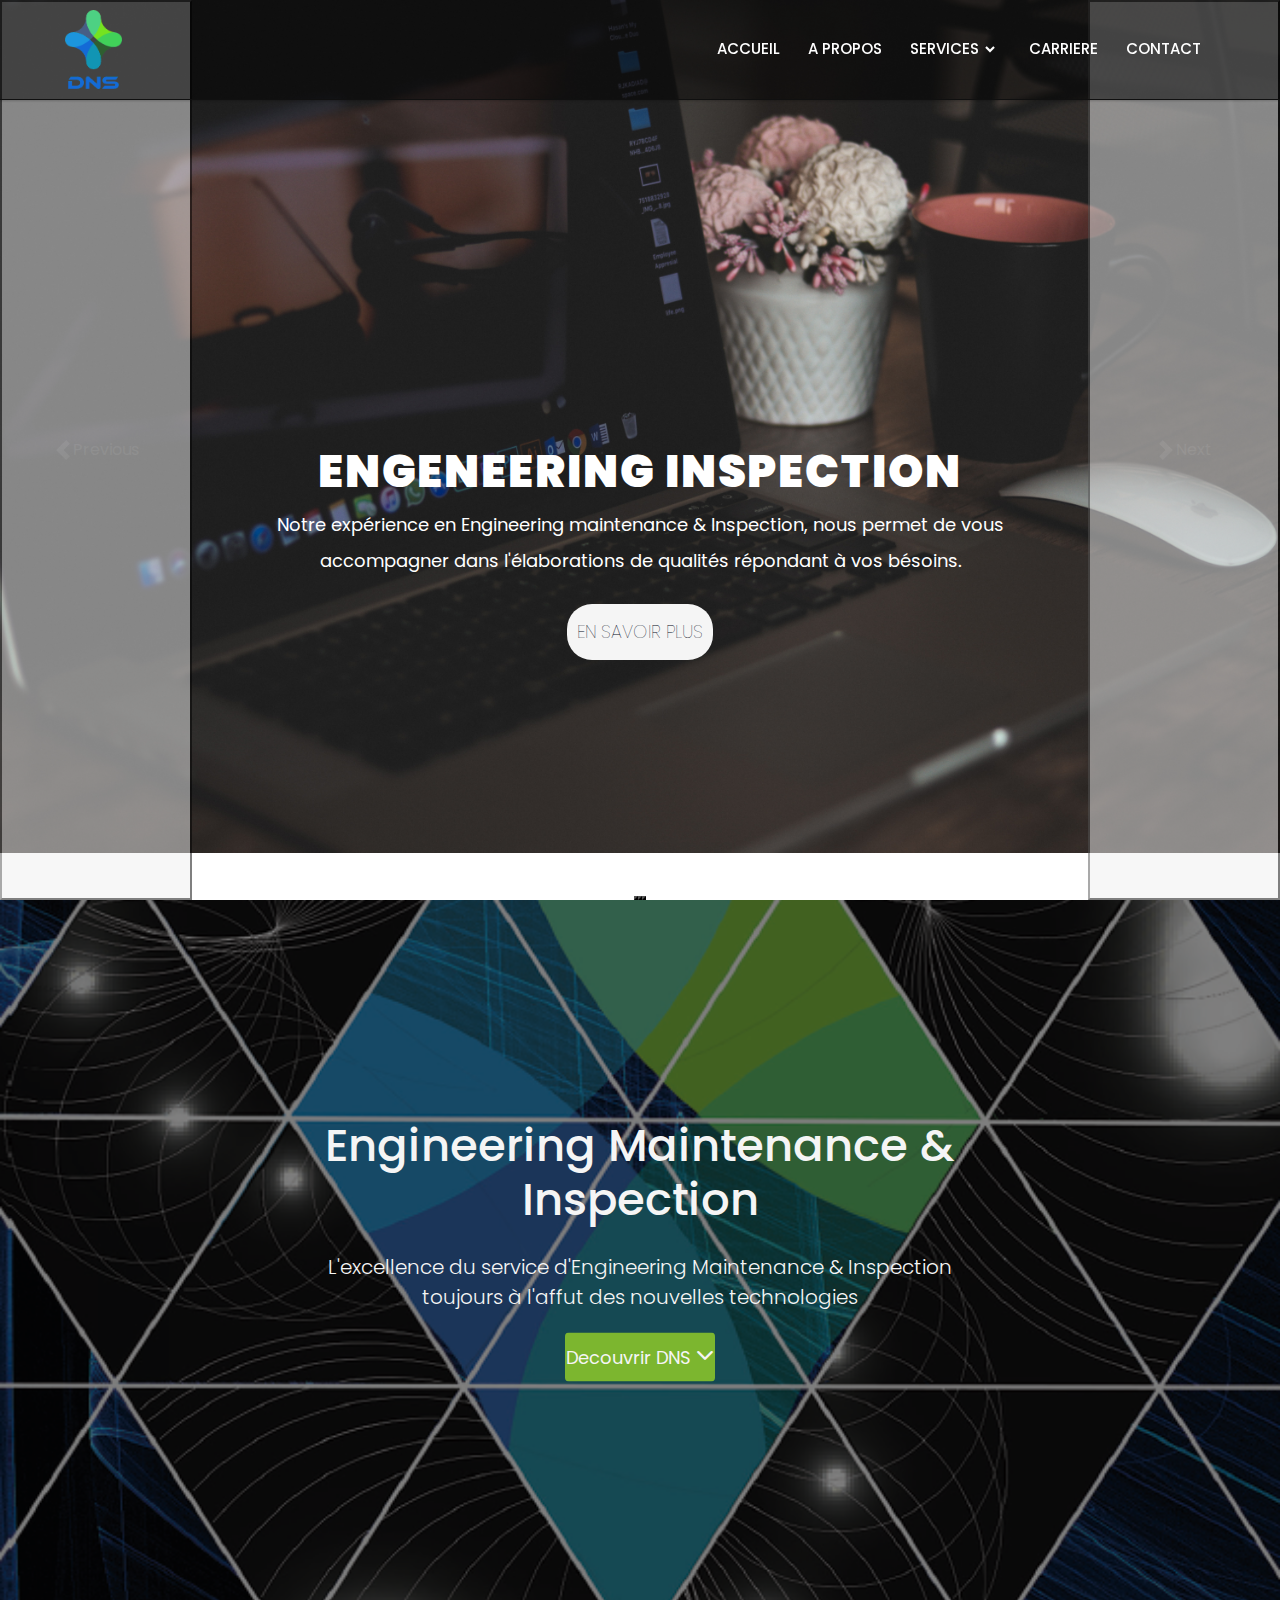
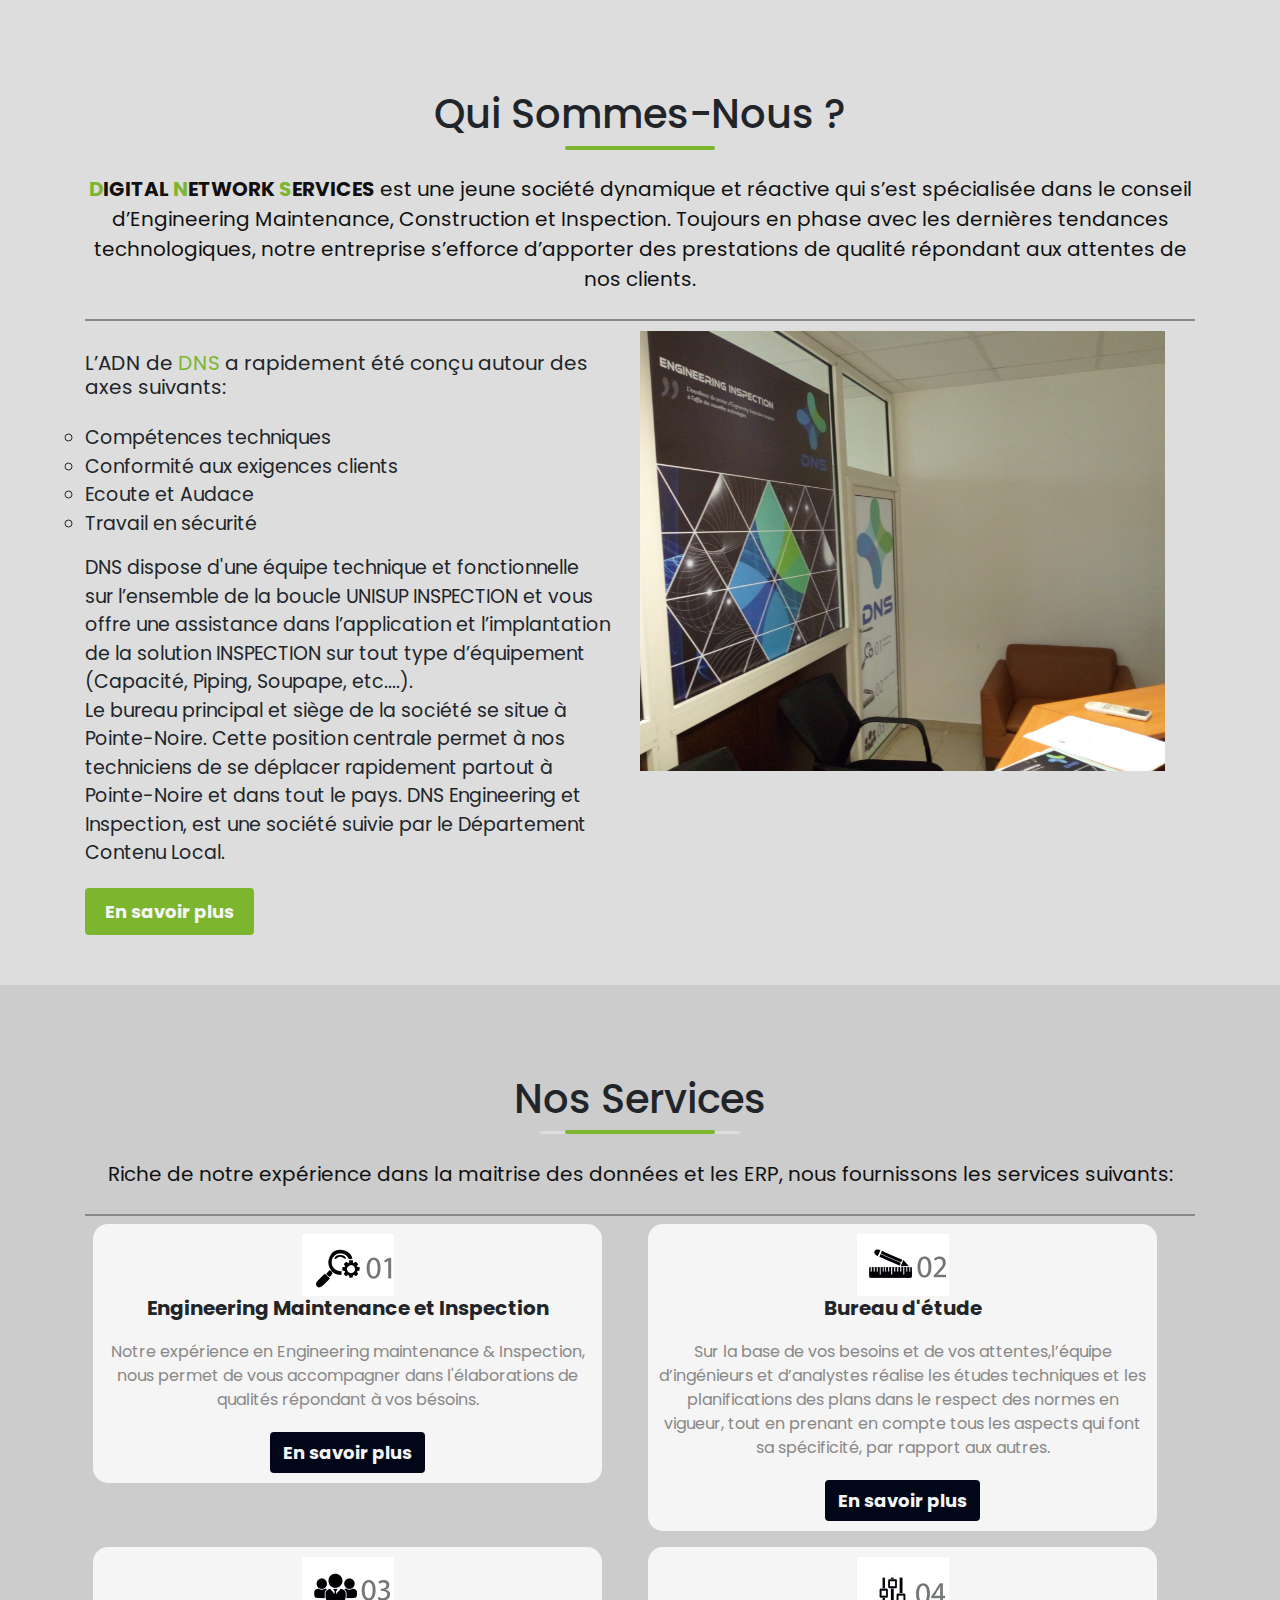
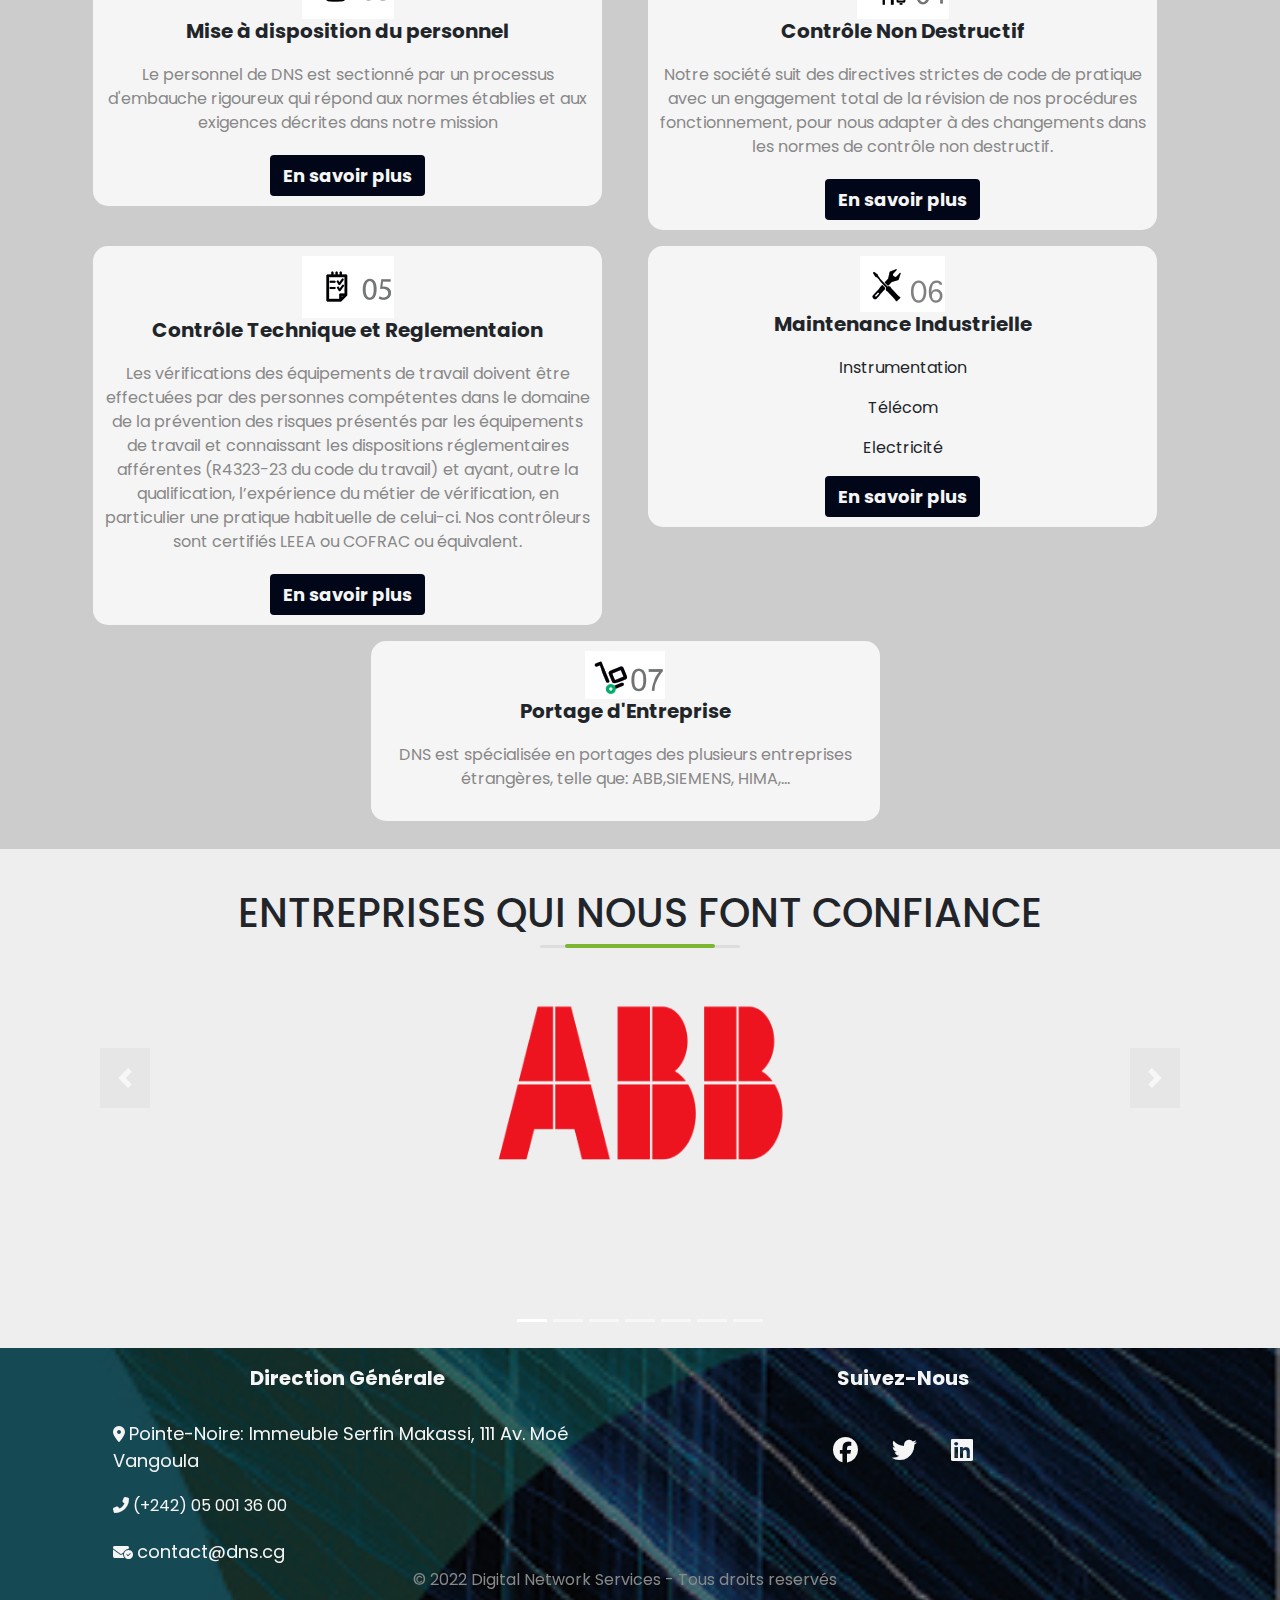
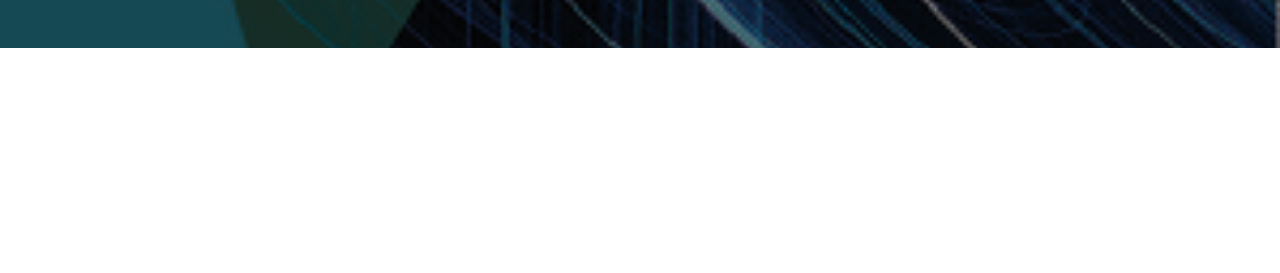
<file: index.html>
<!DOCTYPE html>
<html lang="fr">
<head>
    <meta charset="UTF-8">
    <meta http-equiv="X-UA-Compatible" content="IE=edge">
    <link rel="stylesheet" href="css/MynavCss.css">
    <!-- CSS only -->
    <link rel="shortcut icon" href="Images/dns-icon.png" type="image/x-icon">
    <link href="https://cdn.jsdelivr.net/npm/bootstrap@5.2.0/dist/css/bootstrap.min.css" rel="stylesheet" integrity="sha384-gH2yIJqKdNHPEq0n4Mqa/HGKIhSkIHeL5AyhkYV8i59U5AR6csBvApHHNl/vI1Bx" crossorigin="anonymous">
    <!-- JavaScript Bundle with Popper -->
    <!-- BOXICON CSS -->
    <link href='https://unpkg.com/boxicons@2.1.2/css/boxicons.min.css' rel='stylesheet'>
    <link rel="stylesheet" href="https://cdnjs.cloudflare.com/ajax/libs/font-awesome/6.1.2/css/all.min.css"/>
    <link rel="stylesheet" href="css/styles.css">
    <!-- =====Nooveau liens==== -->
    <link rel="stylesheet" href="https://cdn.jsdelivr.net/npm/bootstrap@4.6.1/dist/css/bootstrap.min.css">
    <link rel="stylesheet" href="https://cdnjs.cloudflare.com/ajax/libs/animate.css/4.1.1/animate.min.css" />

    <!-- /====Nouveau liens==== -->
    <meta name="viewport" content="width=device-width, initial-scale=1.0">
    <title>Digital Network Services </title>
</head>
<body>




<!-- HEADER -->
<header id="accueil" >
        <nav>
        <div class="navbar">
          <div class="OpenMenu bx-menu"><img src="Images/menu.png" alt=""></div>
          <div class="logo">
            <a href="index.html"><img src="Images/dns-icon.png" alt="dns-icon" title="DIGITAL NETWORK SERVICES"></a>
          </div>
          <div class="nav-links">
            <div class="sidebar-logo">
              <span class="logo-name">DNS</span>
              <div class="CloseMenu bx-x" ><img src="Images/close.png" alt=""></div>
            </div>
            <ul class="links">
              <li><a href="index.html">ACCUEIL</a></li>
              <li><a href="index.html#about">A PROPOS</a></li>
              <li>
                <a href="index.html#sevices">SERVICES</a>
                <i class='bx bxs-chevron-down htmlcss-arrow arrow  '></i>
                <ul class="htmlCss-sub-menu sub-menu">
                  <li><a href="services.html#emi">ENGINEERING MAINTENANCE & INSPECTION</a></li>
                  <li><a href="services.html#mdp">MISE A DISPOSITION DU PERSONNEL</a></li>
                  <li class="more">
                    <span><a href="services.html#ITE">MAINTENANCE INDUSTRIELLE</a>
                    <i class='bx bxs-chevron-right arrow more-arrow'></i>
                  </span>
                    <ul class="more-sub-menu sub-menu">
                      <li><a href="services.html#ITE">INSTRUMENTATION</a></li>
                      <li><a href="services.html#ITE">ELECTRICITE</a></li>
                      <li><a href="services.html#ITE">TELECOM</a></li>
                    </ul>
                  </li>
                  <li><a href="services.html#bureau">BUREAU D'ETUDE</a></li>
                  <li><a href="services.html#CTR">CONTROLE ET REGLEMENTATION</a></li>
                  <li><a href="services.html#CND">CONTROLE NON DESCTRUCTIF</a></li>
                </ul>
              </li>
              <li>
                <a href="carrières.html">CARRIERE</a></li>              
              <li><a href="contact.html">CONTACT</a></li>
            </ul>
          </div>
        </div>
      </nav>

    </header>
    <!-- /HEADER -->


    
    <!-- HOME -->


    <div id="carouselExampleIndicators" class="carousel slide" data-bs-ride="carousel">
      <div class="carousel-indicators">
        <button type="button" data-bs-target="#carouselExampleIndicators" data-bs-slide-to="0" class="active" aria-current="true" aria-label="Slide 1"></button>
        <button type="button" data-bs-target="#carouselExampleIndicators" data-bs-slide-to="1" aria-label="Slide 2"></button>
        <button type="button" data-bs-target="#carouselExampleIndicators" data-bs-slide-to="2" aria-label="Slide 3"></button>
      </div>
      <div class="carousel-inner">
        <div class="carousel-item active">
          <img src="img1.jpg" class="d-block w-100" alt="FirstSlid">
            <div class="carousel-caption d-none d-md-block">
              <h5 class="animate__animated animate__zoomIn animate__delay-1s">Engeneering Inspection</h5>
              <p class="animate__animated animate__fadeInLeft animate__delay-2s">Notre expérience en Engineering maintenance & Inspection, nous permet de vous 
                            accompagner dans l'élaborations de qualités répondant à vos bésoins.
              </p>
              <p class="animate__animated animate__zoomIn animate__delay-3s"><a href="#">En Savoir plus</a></p>
            </div>
        </div>
        <div class="carousel-item">
          <img src="img2.jpg" class="d-block w-100" alt="SecandSlid">
                <div class="carousel-caption d-none d-md-block">
            <h5 class="animate__animated animate__zoomIn animate__delay-1s">Engeneering Maintenance</h5>
            <p class="animate__animated animate__fadeInBottomLeft animate__delay-2s">L'excellence du service d'Engineering Maintenance & Inspection toujours à l'affut des nouvelles technologies</p>
            <p class="animate__animated animate__zoomIn animate__delay-3s"><a href="#">En Savoir plus</a></p>
          </div>
        </div>
        <div class="carousel-item">
          <img src="img5.jpg" class="d-block w-100" alt="ThirdSlid">
          <div class="carousel-caption d-none d-md-block">
            <h5 class="animate__animated animate__zoomIn animate__delay-1s">Engeneering Construction</h5>
            <p class="animate__animated animate__fadeInRight animate__delay-2s">Les vérifications des équipements de travail doivent être effectuées par des personnes compétentes dans le domaine de la prévention des risques présentés par les équipements de travail et connaissant les dispositions réglementaires afférentes.</p>
            <p class="animate__animated animate__zoomIn animate__delay-3s"><a href="#">En Savoir plus</a></p>
          </div>
        </div>
      </div>
      <button class="carousel-control-prev" type="button" data-bs-target="#carouselExampleIndicators" data-bs-slide="prev">
        <span class="carousel-control-prev-icon" aria-hidden="true"></span>
        <span class="visually-hidden">Previous</span>
      </button>
      <button class="carousel-control-next" type="button" data-bs-target="#carouselExampleIndicators" data-bs-slide="next">
        <span class="carousel-control-next-icon" aria-hidden="true"></span>
        <span class="visually-hidden">Next</span>
      </button>
    </div>



    <section class="sections home text-center" id="accueil">
        <div class="overlay">
            <div class="container">
                <div class="home-content">
                    <h3 class="home-title"> Engineering Maintenance & Inspection</h3>
                    <p class="lead home-desc">L'excellence du service d'Engineering Maintenance & Inspection toujours à l'affut des nouvelles technologies
                    </p> 
                    <button class="btn button "><a class="inner-link btn-header-white" role="button" href="#about">Decouvrir DNS <i class="fa-solid fa-chevron-down"></i></a></button>
                </div>
            </div>
        </div>
    </section>
    <!-- /HOME -->

    <!-- ABOUT -->
    <section class="sections about"  id="about">
        <div class="container">
            <div class="section-header text-center">
                <h2 class="section-tilte">Qui Sommes-Nous ?</h2>
                <div class="line"><span></span></div>
                <p>
                    <b><span>D</span>IGITAL <span>N</span>ETWORK <span>S</span>ERVICES</b> est une jeune société dynamique et réactive qui s’est spécialisée dans le conseil d’Engineering Maintenance, Construction et Inspection. 
                    Toujours en phase avec les dernières tendances technologiques, notre entreprise 
                    s’efforce d’apporter des prestations de qualité répondant aux attentes de nos clients.
                </p>
            </div>
            <div class="row">
                <div class="col-lg-6">
                    <div class="about-info">
                        <h3>L’ADN de <span>DNS </span> a rapidement été conçu autour des axes suivants:</h3>
                            <ul>
                                <li>Compétences techniques</li>
                                <li>Conformité aux exigences clients</li>
                                <li>Ecoute et Audace</li>
                                <li>Travail en sécurité</li>
                            </ul>
                            <p class="about-info-desc">
                            DNS dispose d'une équipe technique et fonctionnelle sur l’ensemble de la boucle UNISUP INSPECTION et 
                            vous offre une assistance dans l’application et l’implantation de la solution INSPECTION sur tout 
                            type d’équipement (Capacité, Piping, Soupape, etc....). <br>
                            Le bureau principal et siège de la société se situe à Pointe-Noire. 
                            Cette position centrale permet à nos techniciens de se déplacer rapidement partout à Pointe-Noire
                             et dans tout le pays. DNS Engineering et Inspection, est une société suivie par le Département Contenu Local.
                        </p>
                        <button class="btn about-info-btn"><a href="a_propos.html">En savoir plus</a></button>
                    </div>
                </div>
                <div class="col-lg-6">
                    <div class="about-img">
                        <img src="Images/rsz_dnsoffice.jpg" alt="dns-icon">
                    </div>
                </div>
            </div>
        </div>
    </section>
     <!--/ ABOUT -->

     <!-- SERVICES -->

    <section class="sections services" id="sevices">
        <div class="container">
            <div class="section-header text-center">
                <h2 class="section-tilte">Nos Services</h2>
                <div class="line"><span></span></div>
                <p>
                    Riche de notre expérience dans la maitrise des données et les ERP, nous fournissons les services suivants:
                </p>
            </div>
            <div class="row">
                <div class="col-md-6 col-xs-12">
                    <div class="serv">
                        <img src="Images/icon1.png" alt="">
                        <h3 class="serv-title">Engineering Maintenance et Inspection</h3>
                        <p class="serv-desc">
                            Notre expérience en Engineering maintenance & Inspection, nous permet de vous 
                            accompagner dans l'élaborations de qualités répondant à vos bésoins.
                        </p>
                        <button class="btn "><a href="services.html#emi">En savoir plus</a></button>
                    </div>
                </div>
                <div class="col-md-6 col-xs-12">
                    <div class="serv">
                        <img src="Images/icon2.png" alt="">
                        <h3 class="serv-title">Bureau d'étude</h3>
                        <p class="serv-desc">
                        Sur la base de vos besoins et de vos attentes,l’équipe d’ingénieurs et d’analystes réalise les études techniques et les planifications des plans dans le respect des normes en vigueur, tout en prenant en compte tous les aspects qui font sa spécificité, par rapport aux autres.
                        </p>
                        <button class="btn "><a href="services.html#bureau">En savoir plus</a></button>
                    </div>
                </div>
                <div class="col-md-6 col-xs-12">
                    <div class="serv">
                        <img src="Images/icon3.png" alt="">
                        <h3 class="serv-title">Mise à disposition du personnel</h3>
                        <p class="serv-desc">
                            Le personnel de DNS est sectionné par un processus d'embauche rigoureux qui répond aux normes établies et aux exigences
                            décrites dans notre mission 
                        </p>
                        <button class="btn "><a href="services.html#mdp">En savoir plus</a></button>
                    </div>
                </div>
                <div class="col-md-6 col-xs-12">
                    <div class="serv">
                        <img src="Images/icon4.png" alt="">
                        <h3 class="serv-title">Contrôle Non Destructif </h3>
                        <p class="serv-desc">
                        Notre société suit des directives strictes de code de pratique avec un engagement total de la révision de nos procédures fonctionnement, pour nous adapter à des changements dans les normes de contrôle non destructif.

                        </p>
                        <button class="btn "><a href="services.html#CND">En savoir plus</a></button>
                    </div>
                </div>
                <div class="col-md-6 col-xs-12">
                    <div class="serv">
                        <img src="Images/icon5.png" alt="">
                        <h3 class="serv-title">Contrôle Technique et Reglementaion</h3>
                        <p class="serv-desc">
                        Les vérifications des équipements de travail doivent être effectuées par des personnes compétentes dans le domaine de la prévention des risques présentés par les équipements de travail et connaissant les dispositions réglementaires afférentes (R4323-23 du code du travail) et ayant, outre la qualification, l’expérience du métier de vérification, en particulier une pratique habituelle de celui-ci.
Nos contrôleurs sont certifiés LEEA ou COFRAC ou équivalent.

                        </p>
                        <button class="btn "><a href="services.html#CTR">En savoir plus</a></button>
                    </div>
                </div>
                <div class="col-md-6 col-xs-12">
                    <div class="serv">
                        <img src="Images/icon6.png" alt="">
                        <h3 class="serv-title">Maintenance Industrielle</h3>
                        <p class="serv-desc">
                            <div class="ul">
                                <p>Instrumentation</p>
                                <p>Télécom</p>
                                <p>Electricité</p>
                            </div>
                        </p>
                        <button class="btn "><a href="services.html#ITE">En savoir plus</a></button>
                    </div>
                </div>
                <div class="col-md-6 col-xs-12">
                    <div class="serv">
                        <img src="Images/icon7.png" alt="">
                        <h3 class="serv-title">Portage d'Entreprise</h3>
                        <p class="serv-desc">
                            DNS est spécialisée en portages des plusieurs entreprises étrangères,
                            telle que: ABB,SIEMENS, HIMA,...
                        </p>
                    </div>
                </div>
            </div>
        </div>
    </section>
     <!--/ SERVICES -->
<section>
<div class="sections-header text-center">
        <h2 class="sections-tilte">ENTREPRISES QUI NOUS FONT CONFIANCE</h2>
        <div class="lines"><span></span></div>
    </div>
<div id="demo" class="carousel slide" data-ride="carousel">
<!-- Indicators -->
<ul class="carousel-indicators">
  <li data-target="#demo" data-slide-to="0" class="active"></li>
  <li data-target="#demo" data-slide-to="1"></li>
  <li data-target="#demo" data-slide-to="2"></li>
  <li data-target="#demo" data-slide-to="3"></li>
  <li data-target="#demo" data-slide-to="4"></li>
  <li data-target="#demo" data-slide-to="5"></li>
  <li data-target="#demo" data-slide-to="6"></li>
</ul>

<!-- The slideshow -->
<div class="carousel-inner">
  <div class="carousel-item active">
    <img src="Images/ABB-logo.png" alt="ABB-logo">
  </div>
  <div class="carousel-item">
    <img src="Images/Logo_TotalEnergies.svg.png" alt="Chicago">
  </div>
  <div class="carousel-item">
    <img src="Images/man.png" alt="MAN" width="300" height="200">
  </div>
  <div class="carousel-item">
    <img src="Images/Tracerco_logo.svg.png" alt="Tracerco_logo" width="300" height="200">
  </div>
  <div class="carousel-item">
    <img src="Images/hima-logo.png" alt="hima" width="300" height="200">
  </div>
  <div class="carousel-item">
    <img src="Images/Mokveld-logo.png" alt="Mokveld-logo" width="300" height="200">
  </div>
  <div class="carousel-item">
    <img src="Images/palfinger-logo.png" alt="palfinger-logo" width="300" height="200">
  </div>
</div>

<!-- Left and right controls -->
<a class="carousel-control-prev fleche" href="#demo" data-slide="prev">
  <span class="carousel-control-prev-icon"></span>
</a>
<a class="carousel-control-next fleche" href="#demo" data-slide="next">
  <span class="carousel-control-next-icon"></span>
</a>
</div>
</section>
    <!-- FOOTER -->
    <section class="sections footer">
    <div class="overlay">
        <div class="container">
            <div class="row">
            <div class="col-md-6 col-xs-12">
                    <div class="foots">
                        <h3 class="foots-title">Direction Générale</h3>
                        <p class="foots-desc">
                           <span><i class="fa-solid fa-location-dot"></i> <a href="https://www.google.com/maps/place/Digital+Network+Services/@-4.7963709,11.8556068,195m/data=!3m2!1e3!4b1!4m5!3m4!1s0x1a60a52428d71d59:0x12d02a37b16e361!8m2!3d-4.7963688!4d11.8561863"> 
                            Pointe-Noire: Immeuble Serfin Makassi, 111 Av. Moé Vangoula</a></span> 
                            <span><i class="fa-solid fa-phone-flip"></i> (+242) 05 001 36 00</span>
                            <span><i class="fa-solid fa-envelope-circle-check"></i> <a href="mailto:contact@dns.cg">contact@dns.cg</a> </span>
                        </p>
                    </div>
                </div>
                <div class="col-md-6 col-xs-12">
                    <div class="foots">
                        <h3 class="foots-title">Suivez-Nous</h3>
                        <p class="foots-desc">
                            <a href="#"><i class="fa-brands fa-facebook"></i></a>
                            <a href="#"><i class="fa-brands fa-twitter"></i></a>
                            <a href="#"><i class="fa-brands fa-linkedin"></i></a>
                        </p>
                    </div>
                </div> 
                <p class="foots foot-end text-center" title="By Gaby_Briel">&copy 2022  Digital Network Services - Tous droits reservés </p>              
            </div>
        </div>
        </div>
    </section>
    <!-- /FOOTER -->

    <script src="https://code.jquery.com/jquery-3.6.0.min.js" integrity="sha256-/xUj+3OJU5yExlq6GSYGSHk7tPXikynS7ogEvDej/m4=" crossorigin="anonymous"></script>
    <script src="https://cdn.jsdelivr.net/npm/bootstrap@5.2.0/dist/js/bootstrap.bundle.min.js" integrity="sha384-A3rJD856KowSb7dwlZdYEkO39Gagi7vIsF0jrRAoQmDKKtQBHUuLZ9AsSv4jD4Xa" crossorigin="anonymous"></script>
    <script src="https://cdn.jsdelivr.net/npm/popper.js@1.16.1/dist/umd/popper.min.js"></script>
    <script src="https://cdn.jsdelivr.net/npm/bootstrap@4.6.1/dist/js/bootstrap.bundle.min.js"></script>

    <script src="js/MynavScritp.js"></script>
    <script src="js/scripts.js"></script>
</body>
</html>
</file>
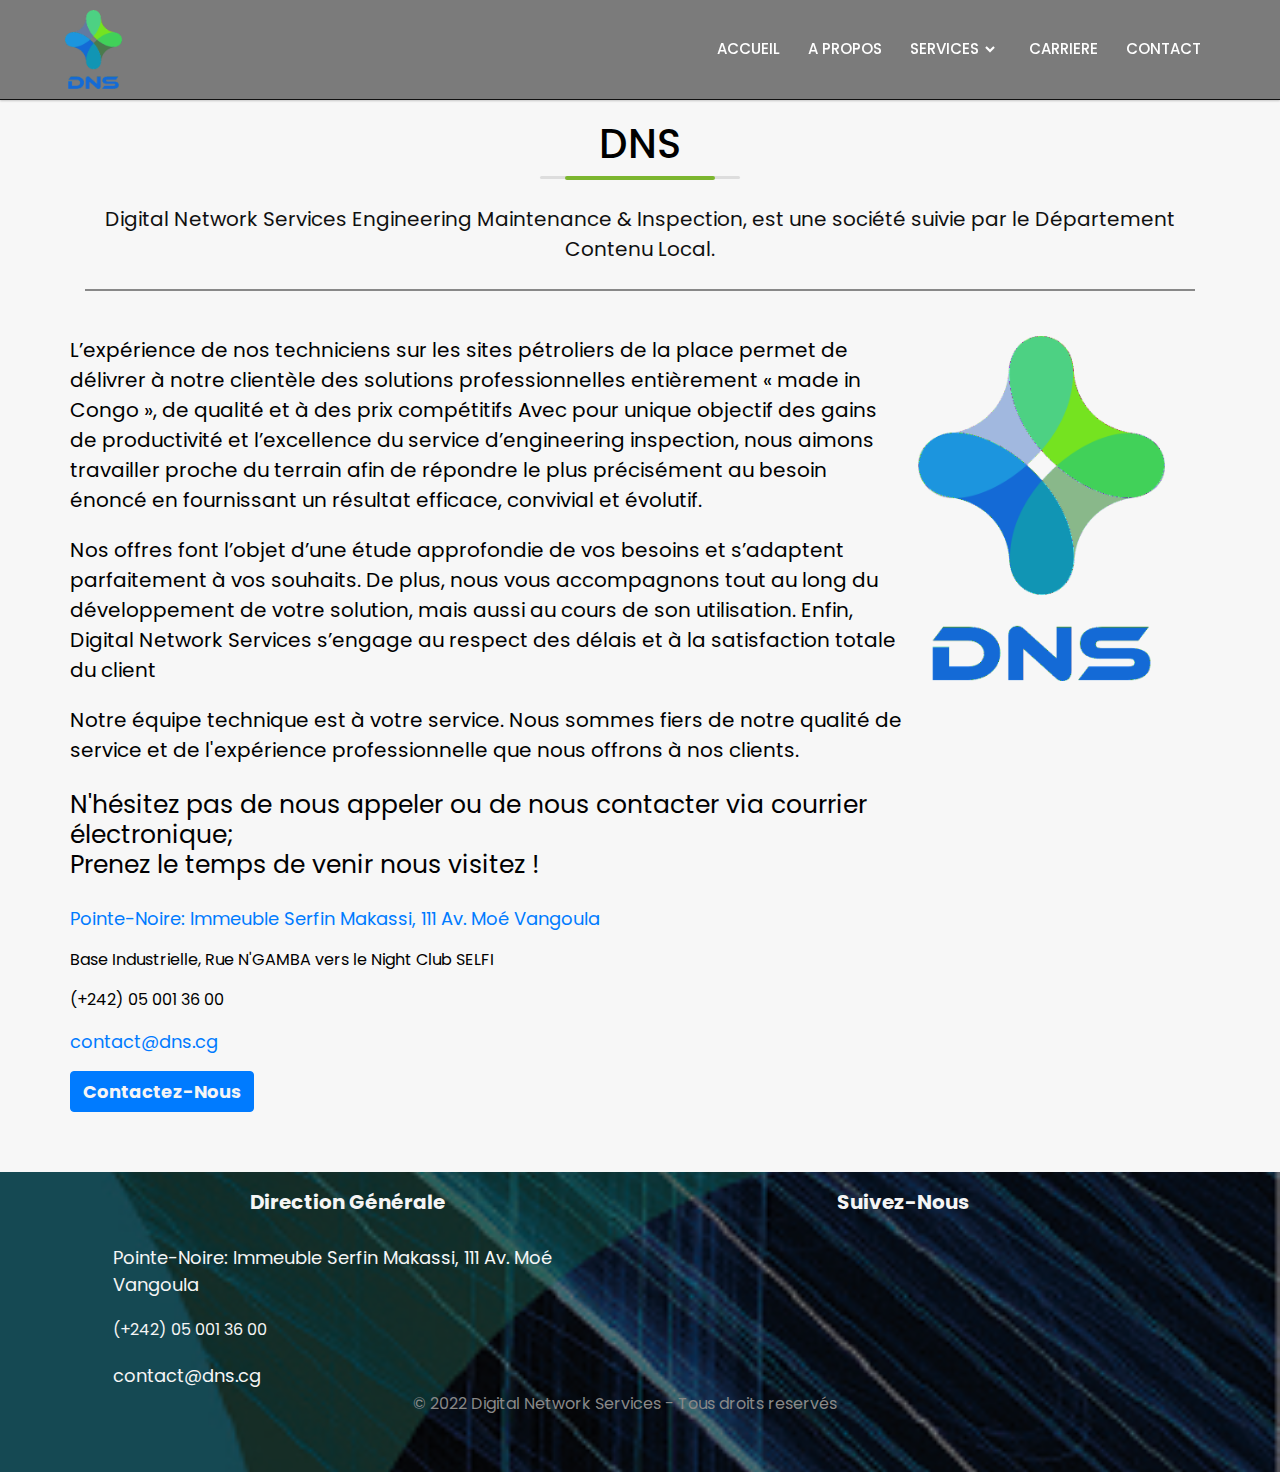
<file: a_propos.html>
<!DOCTYPE html>
<html lang="fr">
<head>
    <meta charset="UTF-8">
    <meta http-equiv="X-UA-Compatible" content="IE=edge">
    <link rel="stylesheet" href="css/MynavCss.css">
    <!-- CSS only -->
    <link rel="shortcut icon" href="Images/dns-icon.png" type="image/x-icon">
    <link href="https://cdn.jsdelivr.net/npm/bootstrap@5.2.0/dist/css/bootstrap.min.css" rel="stylesheet" integrity="sha384-gH2yIJqKdNHPEq0n4Mqa/HGKIhSkIHeL5AyhkYV8i59U5AR6csBvApHHNl/vI1Bx" crossorigin="anonymous">
    <!-- JavaScript Bundle with Popper -->
    <!-- BOXICON CSS -->
    <link href='https://unpkg.com/boxicons@2.1.2/css/boxicons.min.css' rel='stylesheet'>
    <link rel="stylesheet" href="https://cdnjs.cloudflare.com/ajax/libs/font-awesome/6.1.2/css/all.min.css" integrity="sha512-1sCRPdkRXhBV2PBLUdRb4tMg1w2YPf37qatUFeS7zlBy7jJI8Lf4VHwWfZZfpXtYSLy85pkm9GaYVYMfw5BC1A==" crossorigin="anonymous" referrerpolicy="no-referrer" />
    <link rel="stylesheet" href="css/styles.css">
    <!-- =====Nooveau liens==== -->
    <link rel="stylesheet" href="https://cdn.jsdelivr.net/npm/bootstrap@4.6.1/dist/css/bootstrap.min.css">
    <!-- /====Nouveau liens==== -->
    <meta name="viewport" content="width=device-width, initial-scale=1.0">
    <title>Digital Network Services </title>
</head>
<body>




<!-- HEADER -->
<header id="accueil" >
        <nav>
        <div class="navbar">
          <div class="OpenMenu bx-menu"><img src="Images/menu.png" alt=""></div>
          <div class="logo">
            <a href="index.html"><img src="Images/dns-icon.png" alt="dns-icon" title="DIGITAL NETWORK SERVICES"></a>
          </div>
          <div class="nav-links">
            <div class="sidebar-logo">
              <span class="logo-name">DNS</span>
              <div class="CloseMenu bx-x" ><img src="Images/close.png" alt=""></div>
            </div>
            <ul class="links">
              <li><a href="index.html">ACCUEIL</a></li>
              <li><a href="index.html#about">A PROPOS</a></li>
              <li>
                <a href="index.html#sevices">SERVICES</a>
                <i class='bx bxs-chevron-down htmlcss-arrow arrow  '></i>
                <ul class="htmlCss-sub-menu sub-menu">
                  <li><a href="services.html#emi">ENGINEERING MAINTENANCE & INSPECTION</a></li>
                  <li><a href="services.html#mdp">MISE A DISPOSITION DU PERSONNEL</a></li>
                  <li class="more">
                    <span><a href="services.html#ITE">MAINTENANCE INDUSTRIELLE</a>
                    <i class='bx bxs-chevron-right arrow more-arrow'></i>
                  </span>
                    <ul class="more-sub-menu sub-menu">
                      <li><a href="services.html#ITE">INSTRUMENTATION</a></li>
                      <li><a href="services.html#ITE">ELECTRICITE</a></li>
                      <li><a href="services.html#ITE">TELECOM</a></li>
                    </ul>
                  </li>
                  <li><a href="services.html#bureau">BUREAU D'ETUDE</a></li>
                  <li><a href="services.html#CTR">CONTROLE ET REGLEMENTATION</a></li>
                  <li><a href="services.html#CND">CONTROLE NON DESCTRUCTIF</a></li>
                </ul>
              </li>
              <li>
                <a href="carrières.html">CARRIERE</a></li>              
              <li><a href="contact.html">CONTACT</a></li>
            </ul>
          </div>
        </div>
      </nav>

    </header>
    <!-- /HEADER -->
    <!-- /HEADER -->
    <!-- A PROPOS NEWS PAGES -->

    <section class="sections apropos">
        <div class="container">
            <div class="section-header text-center">
                <h2 class="section-tilte dns">DNS</h2>
                <div class="line"><span></span></div>
                <p> Digital Network Services Engineering Maintenance & Inspection, est une société suivie par le Département Contenu Local.
                </p>
            </div>
            <div class="row">
                <div class="col-md-9 section-info">
                    <p class="section-desc">
                        L’expérience de nos techniciens sur les sites pétroliers de la place permet de délivrer à notre clientèle des solutions professionnelles entièrement « made in Congo », de qualité et à des prix compétitifs Avec pour unique objectif des gains de productivité et l’excellence du service d’engineering inspection, nous aimons travailler proche du terrain afin de répondre le plus précisément au besoin énoncé en fournissant un résultat efficace, convivial et évolutif. <br>
                    </p>
                    <p class="section-desc">
                        Nos offres font l’objet d’une étude approfondie de vos besoins et s’adaptent parfaitement à vos souhaits. De plus, nous vous accompagnons tout au long du développement de votre solution, mais aussi au cours de son utilisation. Enfin, Digital Network Services s’engage au respect des délais et à la satisfaction totale du client
                    </p>
                    <p class="section-desc">
                        Notre équipe technique est à votre service. Nous sommes fiers de notre qualité de service et de l'expérience professionnelle que nous offrons à nos clients. 
                    </p>
                    <div class="section-coord">
                        <h3> 
                            N'hésitez pas de nous appeler ou de nous contacter via courrier électronique;
                        <br>Prenez le temps de venir nous visitez ! </h3>
                        <div class="section-coodr-desc">
                            <p><i class="fa-solid fa-location-dot"></i> <a href="https://www.google.com/maps/place/Digital+Network+Services/@-4.7963709,11.8556068,195m/data=!3m2!1e3!4b1!4m5!3m4!1s0x1a60a52428d71d59:0x12d02a37b16e361!8m2!3d-4.7963688!4d11.8561863"> Pointe-Noire: Immeuble Serfin Makassi, 111 Av. Moé Vangoula</a></p>
                            <p><i class="fa-solid fa-location-dot"></i> Base Industrielle, Rue N'GAMBA vers le Night Club SELFI</p>
                            <p class="tel">
                            <i class="fa-solid fa-phone-flip"></i> (+242) 05 001 36 00 <br></p>
                            <p>
                            <i class="fa-solid fa-envelope-circle-check"></i> <a href="mailto:contact@dns.cg">contact@dns.cg</a> 
                            </p>
                        </div> 
                        <button class="btn btn-primary about-btn"><a href="contact.html">Contactez-Nous</a></button>

                    </div>

                </div>                           

                <div class="col-md-3">
                    <div class="section-img">
                        <img src="Images/dns-icon.png" alt="dns-icon">
                    </div>
                </div>

            </div>

        </div>
    </section>



    <section class="sections footer">
    <div class="overlay">
        <div class="container">
            <div class="row">
            <div class="col-md-6 col-xs-12">
                    <div class="foots">
                        <h3 class="foots-title">Direction Générale</h3>
                        <p class="foots-desc">
                           <span><i class="fa-solid fa-location-dot"></i> <a href="https://www.google.com/maps/place/Digital+Network+Services/@-4.7963709,11.8556068,195m/data=!3m2!1e3!4b1!4m5!3m4!1s0x1a60a52428d71d59:0x12d02a37b16e361!8m2!3d-4.7963688!4d11.8561863"> 
                            Pointe-Noire: Immeuble Serfin Makassi, 111 Av. Moé Vangoula</a></span> 
                            <span><i class="fa-solid fa-phone-flip"></i> (+242) 05 001 36 00</span>
                            <span><i class="fa-solid fa-envelope-circle-check"></i> <a href="mailto:contact@dns.cg">contact@dns.cg</a> </span>
                        </p>
                    </div>
                </div>
                <div class="col-md-6 col-xs-12">
                    <div class="foots">
                        <h3 class="foots-title">Suivez-Nous</h3>
                        <p class="foots-desc">
                            <a href="#"><i class="fa-brands fa-facebook"></i></a>
                            <a href="#"><i class="fa-brands fa-twitter"></i></a>
                            <a href="#"><i class="fa-brands fa-linkedin"></i></a>
                        </p>
                    </div>
                </div> 
                <p class="foots foot-end text-center">&copy 2022  Digital Network Services - Tous droits reservés </p>              
            </div>
        </div>
        </div>
    </section>
    <!-- /FOOTER -->



    <script src="https://code.jquery.com/jquery-3.6.0.min.js" integrity="sha256-/xUj+3OJU5yExlq6GSYGSHk7tPXikynS7ogEvDej/m4=" crossorigin="anonymous"></script>
    <script src="https://cdn.jsdelivr.net/npm/bootstrap@5.2.0/dist/js/bootstrap.bundle.min.js" integrity="sha384-A3rJD856KowSb7dwlZdYEkO39Gagi7vIsF0jrRAoQmDKKtQBHUuLZ9AsSv4jD4Xa" crossorigin="anonymous"></script>
    <script src="https://cdn.jsdelivr.net/npm/popper.js@1.16.1/dist/umd/popper.min.js"></script>
    <script src="https://cdn.jsdelivr.net/npm/bootstrap@4.6.1/dist/js/bootstrap.bundle.min.js"></script>

    <script src="js/MynavScritp.js"></script>
    <script src="js/scripts.js"></script>
</body>
</html>
</file>
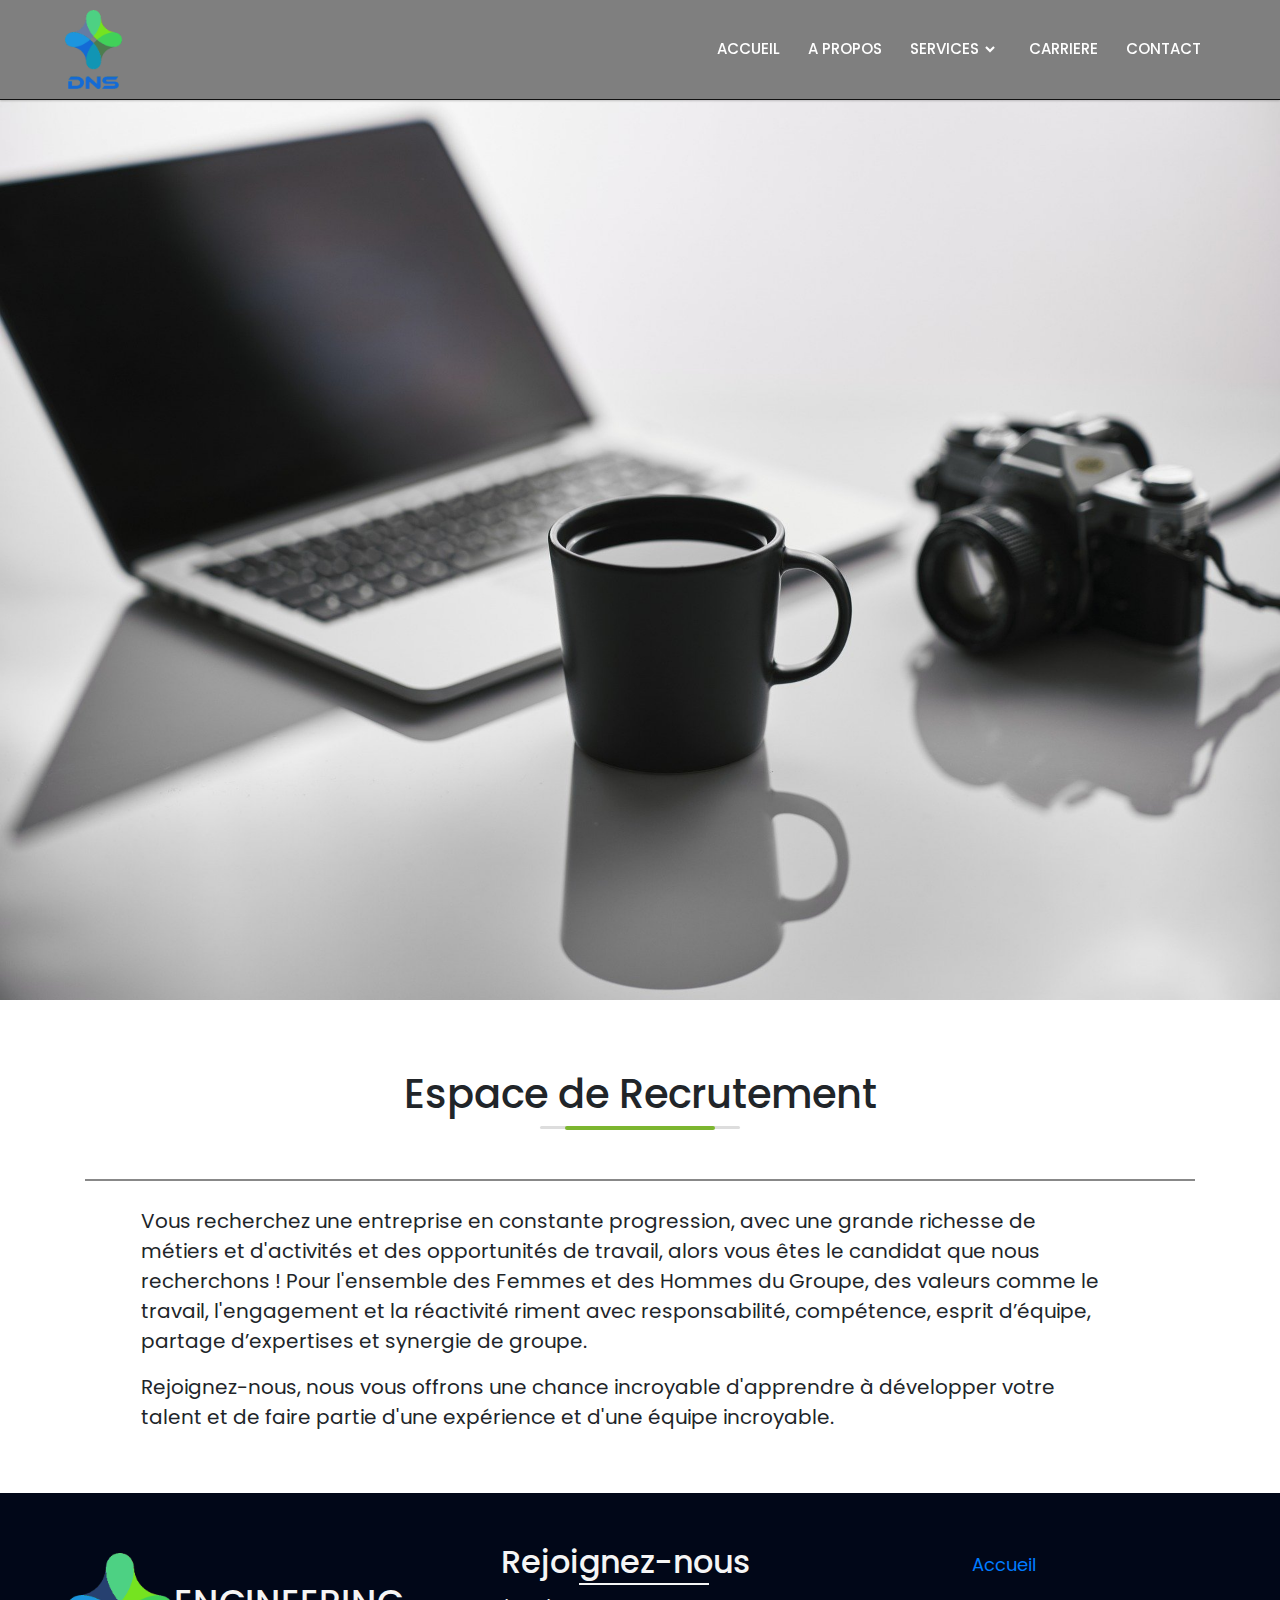
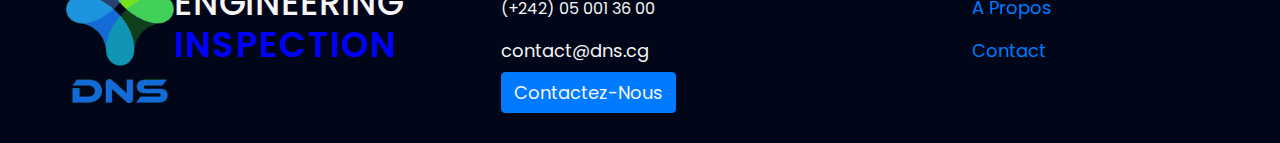
<file: carrières.html>
<!DOCTYPE html>
<html lang="fr">
<head>
    <meta charset="UTF-8">
    <meta http-equiv="X-UA-Compatible" content="IE=edge">
    <link rel="stylesheet" href="css/MynavCss.css">
    <!-- CSS only -->
    <link rel="shortcut icon" href="Images/dns-icon.png" type="image/x-icon">
    <link href="https://cdn.jsdelivr.net/npm/bootstrap@5.2.0/dist/css/bootstrap.min.css" rel="stylesheet" integrity="sha384-gH2yIJqKdNHPEq0n4Mqa/HGKIhSkIHeL5AyhkYV8i59U5AR6csBvApHHNl/vI1Bx" crossorigin="anonymous">
    <!-- JavaScript Bundle with Popper -->
    <!-- BOXICON CSS -->
    <link href='https://unpkg.com/boxicons@2.1.2/css/boxicons.min.css' rel='stylesheet'>
    <link rel="stylesheet" href="https://cdnjs.cloudflare.com/ajax/libs/font-awesome/6.1.2/css/all.min.css" integrity="sha512-1sCRPdkRXhBV2PBLUdRb4tMg1w2YPf37qatUFeS7zlBy7jJI8Lf4VHwWfZZfpXtYSLy85pkm9GaYVYMfw5BC1A==" crossorigin="anonymous" referrerpolicy="no-referrer" />
    <link rel="stylesheet" href="css/styles.css">
    <!-- =====Nooveau liens==== -->
    <link rel="stylesheet" href="https://cdn.jsdelivr.net/npm/bootstrap@4.6.1/dist/css/bootstrap.min.css">
    <!-- /====Nouveau liens==== -->
    <meta name="viewport" content="width=device-width, initial-scale=1.0">
    <title>Digital Network Services </title>
</head>
<body>




<!-- HEADER -->
<header id="accueil" >
        <nav>
        <div class="navbar">
          <div class="OpenMenu bx-menu"><img src="Images/menu.png" alt=""></div>
          <div class="logo">
            <a href="index.html"><img src="Images/dns-icon.png" alt="dns-icon" title="DIGITAL NETWORK SERVICES"></a>
          </div>
          <div class="nav-links">
            <div class="sidebar-logo">
              <span class="logo-name">DNS</span>
              <div class="CloseMenu bx-x" ><img src="Images/close.png" alt=""></div>
            </div>
            <ul class="links">
              <li><a href="index.html">ACCUEIL</a></li>
              <li><a href="index.html#about">A PROPOS</a></li>
              <li>
                <a href="index.html#sevices">SERVICES</a>
                <i class='bx bxs-chevron-down htmlcss-arrow arrow  '></i>
                <ul class="htmlCss-sub-menu sub-menu">
                  <li><a href="services.html#emi">ENGINEERING MAINTENANCE & INSPECTION</a></li>
                  <li><a href="services.html#mdp">MISE A DISPOSITION DU PERSONNEL</a></li>
                  <li class="more">
                    <span><a href="services.html#ITE">MAINTENANCE INDUSTRIELLE</a>
                    <i class='bx bxs-chevron-right arrow more-arrow'></i>
                  </span>
                    <ul class="more-sub-menu sub-menu">
                      <li><a href="services.html#ITE">INSTRUMENTATION</a></li>
                      <li><a href="services.html#ITE">ELECTRICITE</a></li>
                      <li><a href="services.html#ITE">TELECOM</a></li>
                    </ul>
                  </li>
                  <li><a href="services.html#bureau">BUREAU D'ETUDE</a></li>
                  <li><a href="services.html#CTR">CONTROLE ET REGLEMENTATION</a></li>
                  <li><a href="services.html#CND">CONTROLE NON DESCTRUCTIF</a></li>
                </ul>
              </li>
              <li>
                <a href="carrières.html">CARRIERE</a></li>              
              <li><a href="contact.html">CONTACT</a></li>
            </ul>
          </div>
        </div>
      </nav>

    </header>
    <!-- /HEADER -->



<!-- ====Carrer==== -->
<div class="slider">
    <img src="Images/2.jpg" alt="image1" class="Slide active">
    <img src="Images/3.jpg" alt="image2" class="Slide">
    <img src="Images/4.jpg" alt="image3" class="Slide">
</div>
<div class="suivent">
    <p>></p>
</div>
<div class="precedent">
    <p>
        << /p>
</div>
<script src="SlideScritp.js"></script>



<section class="sections carriere" id="carriere">
    <div class="container">
        <div class="section-header text-center">
            <h2 class="section-tilte">Espace de Recrutement</h2>
            <div class="line"><span></span></div>
            <p></p>
        </div>
        <div class="row">
            <div class="col-lg-12 ">
                <p class="desc">
                    Vous recherchez une entreprise en constante progression, avec une grande richesse de métiers
                     et d'activités et des opportunités de travail, alors vous êtes le 
                     candidat que nous recherchons ! Pour l'ensemble des Femmes et des Hommes du Groupe, des valeurs comme
                      le travail, l'engagement et la réactivité riment avec responsabilité, compétence, esprit d’équipe, 
                      partage d’expertises et synergie de groupe.
                </p>
                <p class="desc">
                Rejoignez-nous, nous vous offrons une chance incroyable d'apprendre à développer votre talent  
                et de faire partie d'une expérience et d'une équipe incroyable.
                </p>
            </div>
        </div>
    </div>
</section>

<section>
    <div class="carrier-foot">
        <div class="container">
            <div class="row">
                <div class="col-lg-3 col-xs-12">
                    <div class="foot-logo">
                        <img src="Images/dns-icon.png" alt="">
                        <h1 title="By Gaby_Briel">Engineering <span>INSPECTION</span></h1>
                    </div>
                </div>
                <div class="col-lg-4 col-xs-12">
                    <div class="foot-contact">
                        <h2>Rejoignez-nous</h2>
                        <span><i class="fa-solid fa-phone-flip"></i> (+242) 05 001 36 00</span>
                        <span><i class="fa-solid fa-envelope-circle-check"></i> <a href="mailto:contact@dns.cg">contact@dns.cg</a></span>
                        <button class="btn  btn-primary carriere-btn"><a href="contact.html">Contactez-Nous</a></button>
                    </div>
                </div>
                <div class="col-lg-2 col-xs-12">
                    <div class="foot-desc">
                        <ul>
                            <li><a href="index.html">Accueil</a></li>
                            <li><a href="a_propos.html">A Propos</a></li>
                            <li><a href="contact.html">Contact</a></li>
                        </ul>
                    </div>
                </div>
            </div>
        </div>
    </div>
</section>
<!-- ====/Carrer==== -->



    <script src="https://code.jquery.com/jquery-3.6.0.min.js" integrity="sha256-/xUj+3OJU5yExlq6GSYGSHk7tPXikynS7ogEvDej/m4=" crossorigin="anonymous"></script>
    <script src="https://cdn.jsdelivr.net/npm/bootstrap@5.2.0/dist/js/bootstrap.bundle.min.js" integrity="sha384-A3rJD856KowSb7dwlZdYEkO39Gagi7vIsF0jrRAoQmDKKtQBHUuLZ9AsSv4jD4Xa" crossorigin="anonymous"></script>
    <script src="https://cdn.jsdelivr.net/npm/popper.js@1.16.1/dist/umd/popper.min.js"></script>
    <script src="https://cdn.jsdelivr.net/npm/bootstrap@4.6.1/dist/js/bootstrap.bundle.min.js"></script>

    <script src="js/MynavScritp.js"></script>
    <script src="js/scripts.js"></script>
</body>
</html>
</file>
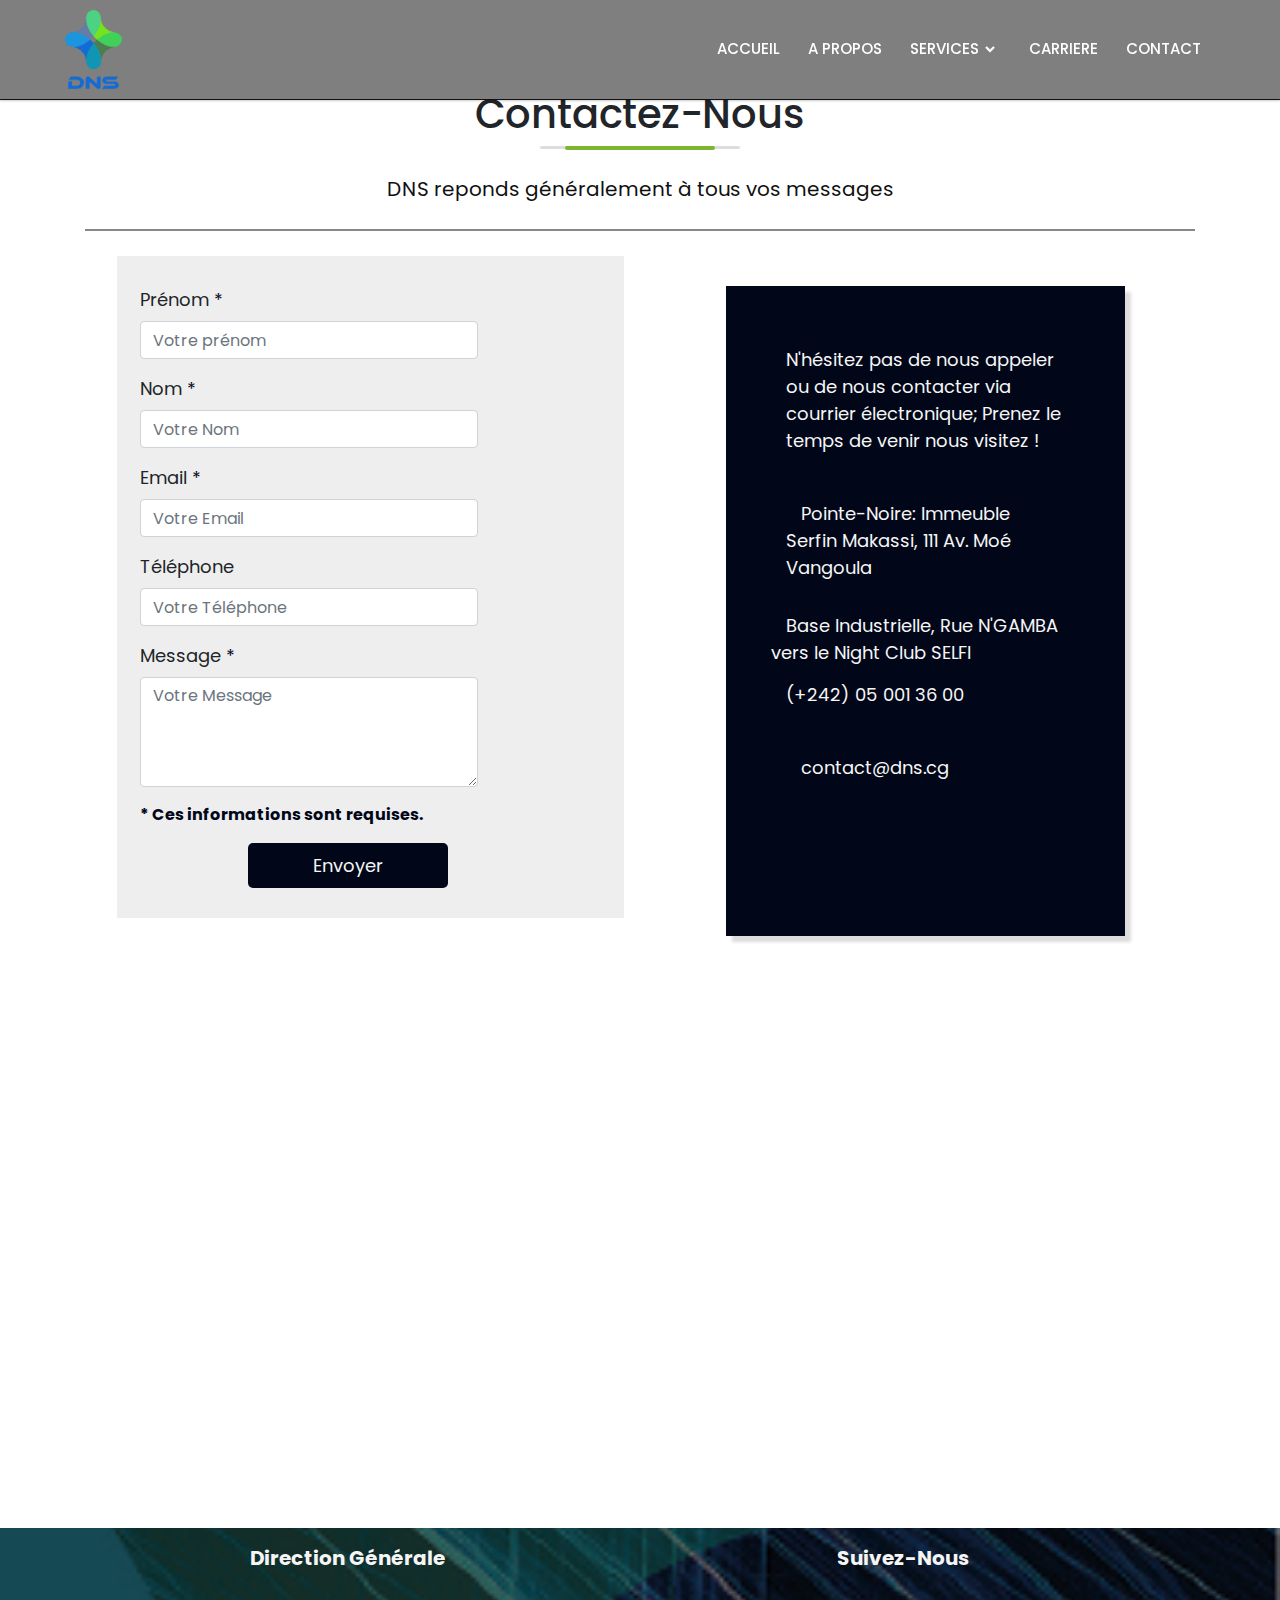
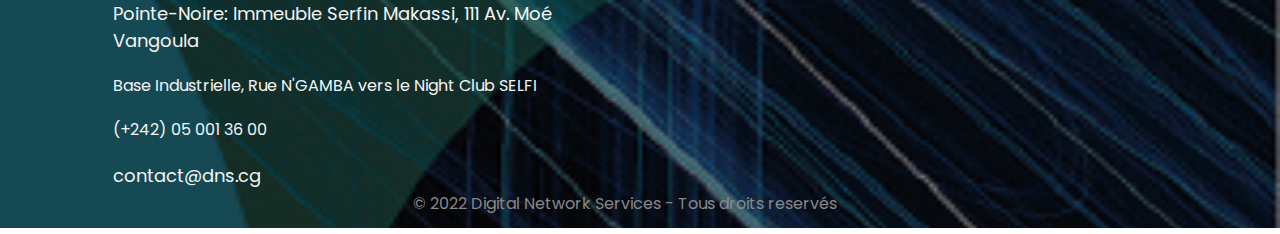
<file: contact.html>
<!DOCTYPE html>
<html lang="fr">
<head>
    <meta charset="UTF-8">
    <meta http-equiv="X-UA-Compatible" content="IE=edge">
    <link rel="stylesheet" href="css/MynavCss.css">
    <!-- CSS only -->
    <link rel="shortcut icon" href="Images/dns-icon.png" type="image/x-icon">
    <link href="https://cdn.jsdelivr.net/npm/bootstrap@5.2.0/dist/css/bootstrap.min.css" rel="stylesheet" integrity="sha384-gH2yIJqKdNHPEq0n4Mqa/HGKIhSkIHeL5AyhkYV8i59U5AR6csBvApHHNl/vI1Bx" crossorigin="anonymous">
    <!-- JavaScript Bundle with Popper -->
    <!-- BOXICON CSS -->
    <link href='https://unpkg.com/boxicons@2.1.2/css/boxicons.min.css' rel='stylesheet'>
    <link rel="stylesheet" href="https://cdnjs.cloudflare.com/ajax/libs/font-awesome/6.1.2/css/all.min.css" integrity="sha512-1sCRPdkRXhBV2PBLUdRb4tMg1w2YPf37qatUFeS7zlBy7jJI8Lf4VHwWfZZfpXtYSLy85pkm9GaYVYMfw5BC1A==" crossorigin="anonymous" referrerpolicy="no-referrer" />
    <link rel="stylesheet" href="css/styles.css">
    <!-- =====Nooveau liens==== -->
    <link rel="stylesheet" href="https://cdn.jsdelivr.net/npm/bootstrap@4.6.1/dist/css/bootstrap.min.css">
    <!-- /====Nouveau liens==== -->
    <meta name="viewport" content="width=device-width, initial-scale=1.0">
    <title>Digital Network Services </title>
</head>
<body>




<!-- HEADER -->
<header id="accueil" >
        <nav>
        <div class="navbar">
          <div class="OpenMenu bx-menu"><img src="Images/menu.png" alt=""></div>
          <div class="logo">
            <a href="index.html"><img src="Images/dns-icon.png" alt="dns-icon" title="DIGITAL NETWORK SERVICES"></a>
          </div>
          <div class="nav-links">
            <div class="sidebar-logo">
              <span class="logo-name">DNS</span>
              <div class="CloseMenu bx-x" ><img src="Images/close.png" alt=""></div>
            </div>
            <ul class="links">
              <li><a href="index.html">ACCUEIL</a></li>
              <li><a href="index.html#about">A PROPOS</a></li>
              <li>
                <a href="index.html#sevices">SERVICES</a>
                <i class='bx bxs-chevron-down htmlcss-arrow arrow  '></i>
                <ul class="htmlCss-sub-menu sub-menu">
                  <li><a href="services.html#emi">ENGINEERING MAINTENANCE & INSPECTION</a></li>
                  <li><a href="services.html#mdp">MISE A DISPOSITION DU PERSONNEL</a></li>
                  <li class="more">
                    <span><a href="services.html#ITE">MAINTENANCE INDUSTRIELLE</a>
                    <i class='bx bxs-chevron-right arrow more-arrow'></i>
                  </span>
                    <ul class="more-sub-menu sub-menu">
                      <li><a href="services.html#ITE">INSTRUMENTATION</a></li>
                      <li><a href="services.html#ITE">ELECTRICITE</a></li>
                      <li><a href="services.html#ITE">TELECOM</a></li>
                    </ul>
                  </li>
                  <li><a href="services.html#bureau">BUREAU D'ETUDE</a></li>
                  <li><a href="services.html#CTR">CONTROLE ET REGLEMENTATION</a></li>
                  <li><a href="services.html#CND">CONTROLE NON DESCTRUCTIF</a></li>
                </ul>
              </li>
              <li>
                <a href="carrières.html">CARRIERE</a></li>              
              <li><a href="contact.html">CONTACT</a></li>
            </ul>
          </div>
        </div>
      </nav>

    </header>
    <!-- /HEADER -->
<!-- A PROPOS NEWS PAGES -->

    <section class="sections contact">
        <div class="container">
            <div class="section-header text-center">
                <h2 class="section-tilte">Contactez-Nous</h2>
                <div class="line"><span></span></div>
                <p> 
                    DNS reponds généralement à tous vos messages
                </p>
            </div>
            <div class="row">
                <div class="col-md-6 section-info">
                    <div class="form">
                        <form id="contact-form"   method="post" action="php/contact.php">
                            <div class="col-md-9">
                                <label for="firstname">Prénom <span class="blue">*</span></label>
                                <input id="firstname" type="text" name="firstname" class="form-control" placeholder="Votre prénom">
                                <p class="comments"></p>
                            </div>
                            <div class="col-md-9">
                                <label for="name">Nom <span class="blue">*</span></label>
                                <input id="name" type="text" name="name" class="form-control" placeholder="Votre Nom">
                                <p class="comments"></p>
                            </div>
                            <div class="col-md-9">
                                <label for="email">Email <span class="blue">*</span></label>
                                <input id="email" type="text" name="email" class="form-control" placeholder="Votre Email">
                                <p class="comments"></p>
                            </div>
                            <div class="col-md-9">
                                <label for="phone">Téléphone</label>
                                <input id="phone" type="tel" name="phone" class="form-control" placeholder="Votre Téléphone">
                                <p class="comments"></p>
                            </div>
                            <div class="col-md-9">
                                <label for="message">Message <span class="blue">*</span></label>
                                <textarea id="message" name="message" class="form-control" placeholder="Votre Message" rows="4"></textarea>
                                <p class="comments"></p>
                            </div>
                            <div class="col-md-9">
                                <p class="blue"><strong>* Ces informations sont requises.</strong></p>
                            </div>
                            <div class="col-md-6">
                                <input type="submit" class="btn button1" value="Envoyer">
                            </div>    
                        </form>
                    </div> 
                </div>               

                <div class="col-md-5">
                    <div class="section-ctc">
                    <div class="section-coord">
                        <p> 
                            N'hésitez pas de nous appeler ou de nous contacter via courrier électronique;
                        Prenez le temps de venir nous visitez ! </p>
                        <div class="section-coodr-desc">
                            <p><i class="fa-solid fa-location-dot"></i> <a href="https://www.google.com/maps/place/Digital+Network+Services/@-4.7963709,11.8556068,195m/data=!3m2!1e3!4b1!4m5!3m4!1s0x1a60a52428d71d59:0x12d02a37b16e361!8m2!3d-4.7963688!4d11.8561863"> Pointe-Noire: Immeuble Serfin Makassi, 111 Av. Moé Vangoula</a></p>
                            <span><i class="fa-solid fa-location-dot"></i> Base Industrielle, Rue N'GAMBA vers le Night Club SELFI</span>
                            <p class="tel">
                            <i class="fa-solid fa-phone-flip"></i> (+242) 05 001 36 00 <br></p>
                            <p>
                            <i class="fa-solid fa-envelope-circle-check"></i> <a href="mailto:contact@dns.cg">contact@dns.cg</a> 
                            </p>
                        </div> 
                    </div>
                      
                    </div>
                </div>

            </div>

        </div>
    </section>
    <div class="container google-map">
        <div class="row">
            <div class="col-lg-12 col-lg-offset-1">
                <section class="map">
                   <iframe src="https://www.google.com/maps/embed?pb=!1m18!1m12!1m3!1d248.49037354379027!2d11.856140755131513!3d-4.796478723910135!2m3!1f0!2f0!3f0!3m2!1i1024!2i768!4f13.1!3m3!1m2!1s0x1a60a5346b2e9c13%3A0x65c4c8727b4b41ae!2sSerfin%20Makasi%2C%20Flash%2FWestern%20Union!5e0!3m2!1sfr!2scg!4v1643488299668!5m2!1sfr!2scg" width="100%" height="400px" style="border:none;"></iframe>
                </section>
            </div>
        </div>
    </div>


    <section class="sections footer">
        <div class="overlay">
        <div class="container">
            <div class="row">
            <div class="col-md-6 col-xs-12">
                    <div class="foots">
                        <h3 class="foots-title">Direction Générale</h3>
                        <p class="foots-desc">
                           <span><i class="fa-solid fa-location-dot"></i> <a href="https://www.google.com/maps/place/Digital+Network+Services/@-4.7963709,11.8556068,195m/data=!3m2!1e3!4b1!4m5!3m4!1s0x1a60a52428d71d59:0x12d02a37b16e361!8m2!3d-4.7963688!4d11.8561863"> 
                            Pointe-Noire: Immeuble Serfin Makassi, 111 Av. Moé Vangoula</a></span>
                            <span><i class="fa-solid fa-location-dot"></i>Base Industrielle, Rue N'GAMBA vers le Night Club SELFI</span>
                            <span><i class="fa-solid fa-phone-flip"></i> (+242) 05 001 36 00</span>
                            <span><i class="fa-solid fa-envelope-circle-check"></i> <a href="mailto:contact@dns.cg">contact@dns.cg</a> </span>
                        </p>
                    </div>
                </div>
                <div class="col-md-6 col-xs-12">
                    <div class="foots">
                        <h3 class="foots-title">Suivez-Nous</h3>
                        <p class="foots-desc">
                            <a href="#"><i class="fa-brands fa-facebook"></i></a>
                            <a href="#"><i class="fa-brands fa-twitter"></i></a>
                            <a href="#"><i class="fa-brands fa-linkedin"></i></a>
                        </p>
                    </div>
                </div> 
                <p class="foots foot-end text-center">&copy 2022  Digital Network Services - Tous droits reservés </p>              
            </div>
        </div>
        </div>
    </section>
    <!-- /FOOTER -->

    <script src="https://code.jquery.com/jquery-3.6.0.min.js" integrity="sha256-/xUj+3OJU5yExlq6GSYGSHk7tPXikynS7ogEvDej/m4=" crossorigin="anonymous"></script>
    <script src="https://cdn.jsdelivr.net/npm/bootstrap@5.2.0/dist/js/bootstrap.bundle.min.js" integrity="sha384-A3rJD856KowSb7dwlZdYEkO39Gagi7vIsF0jrRAoQmDKKtQBHUuLZ9AsSv4jD4Xa" crossorigin="anonymous"></script>
    <script src="https://cdn.jsdelivr.net/npm/popper.js@1.16.1/dist/umd/popper.min.js"></script>
    <script src="https://cdn.jsdelivr.net/npm/bootstrap@4.6.1/dist/js/bootstrap.bundle.min.js"></script>

    <script src="js/MynavScritp.js"></script>
    <script src="js/scripts.js"></script>
</body>
</html>
</file>
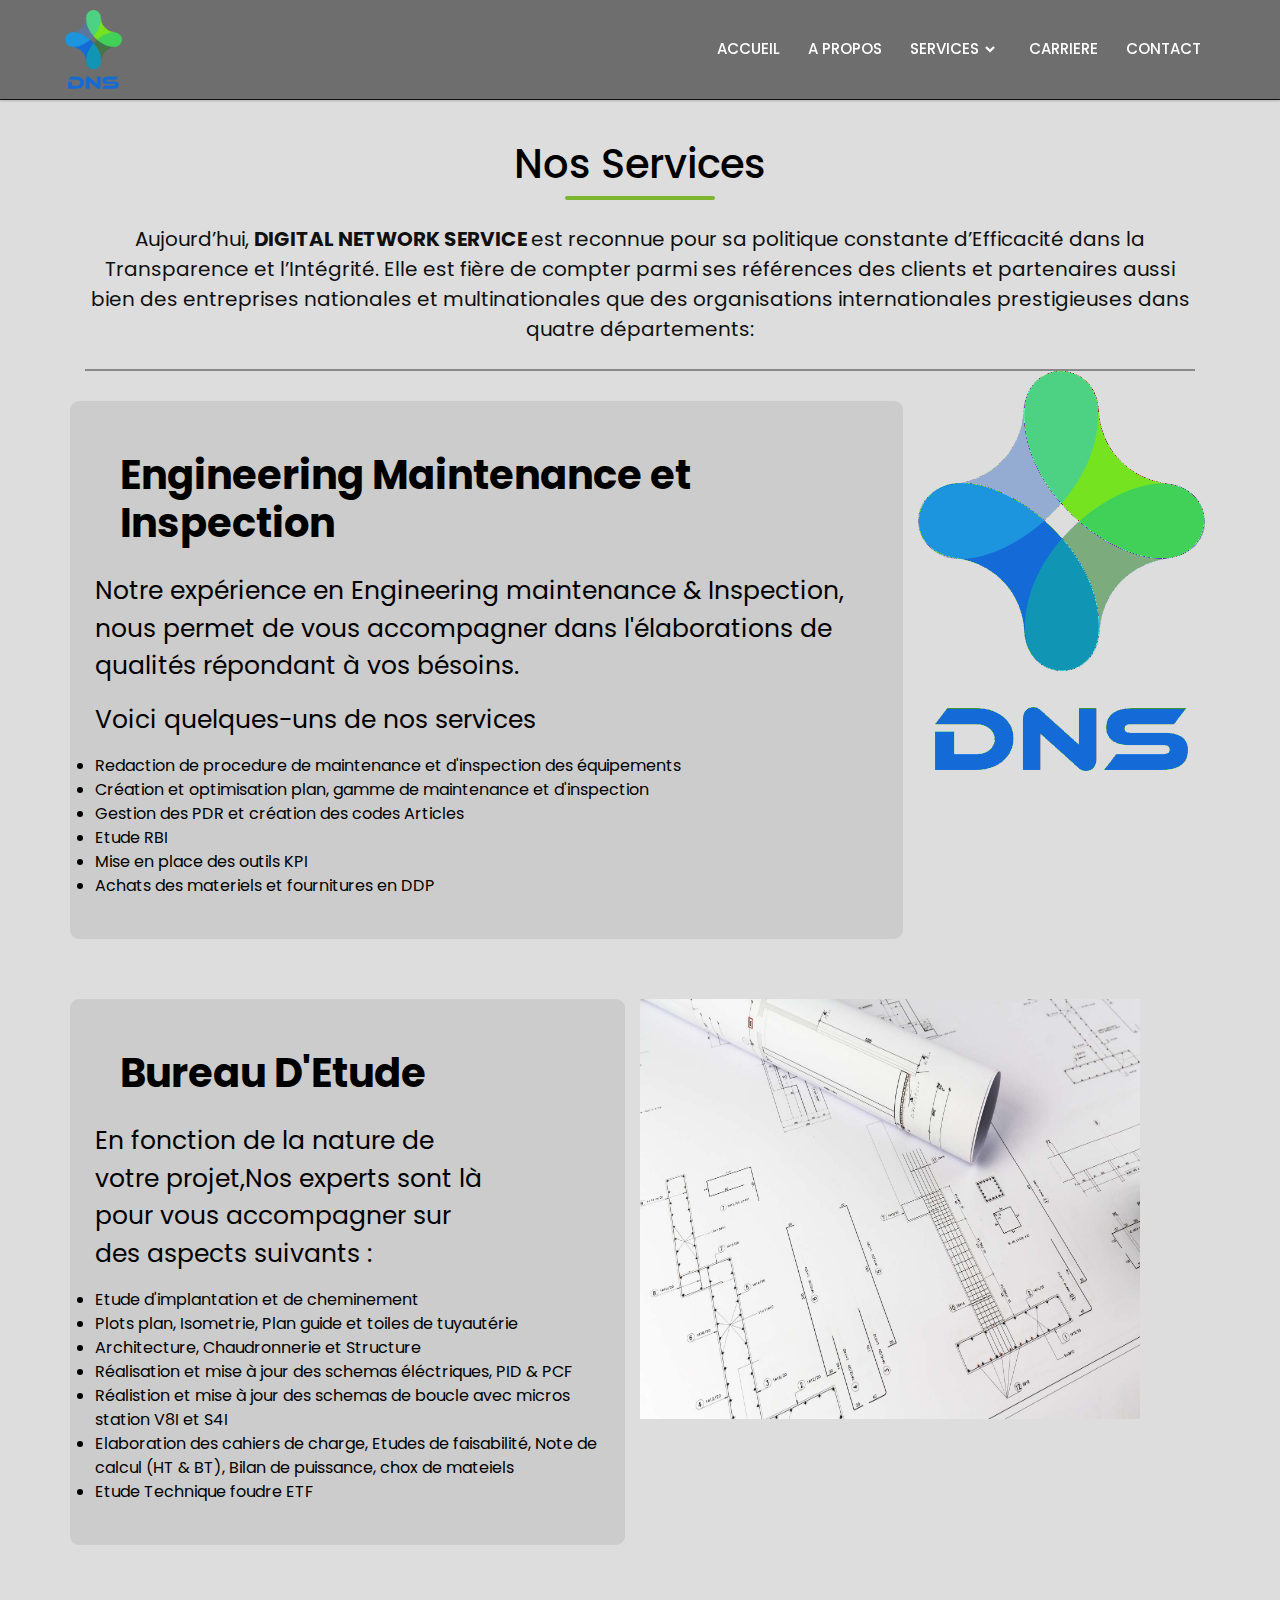
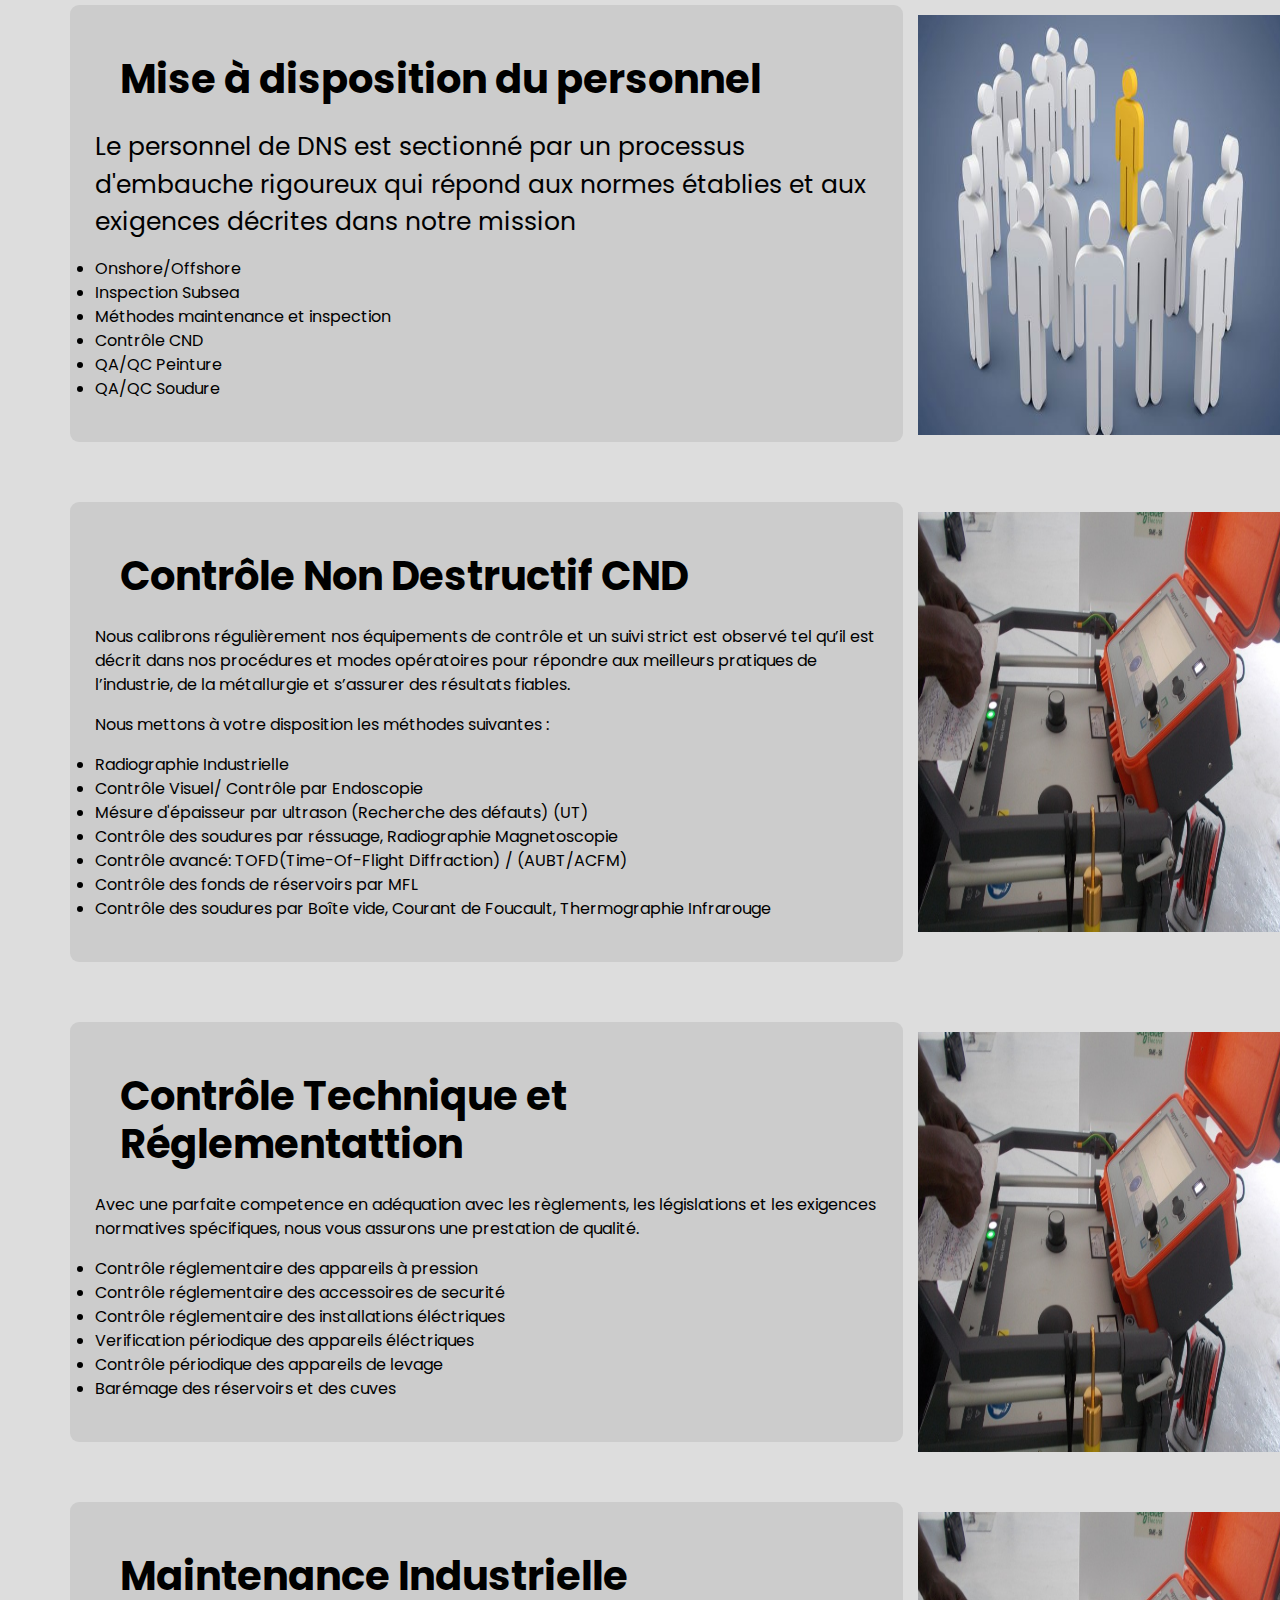
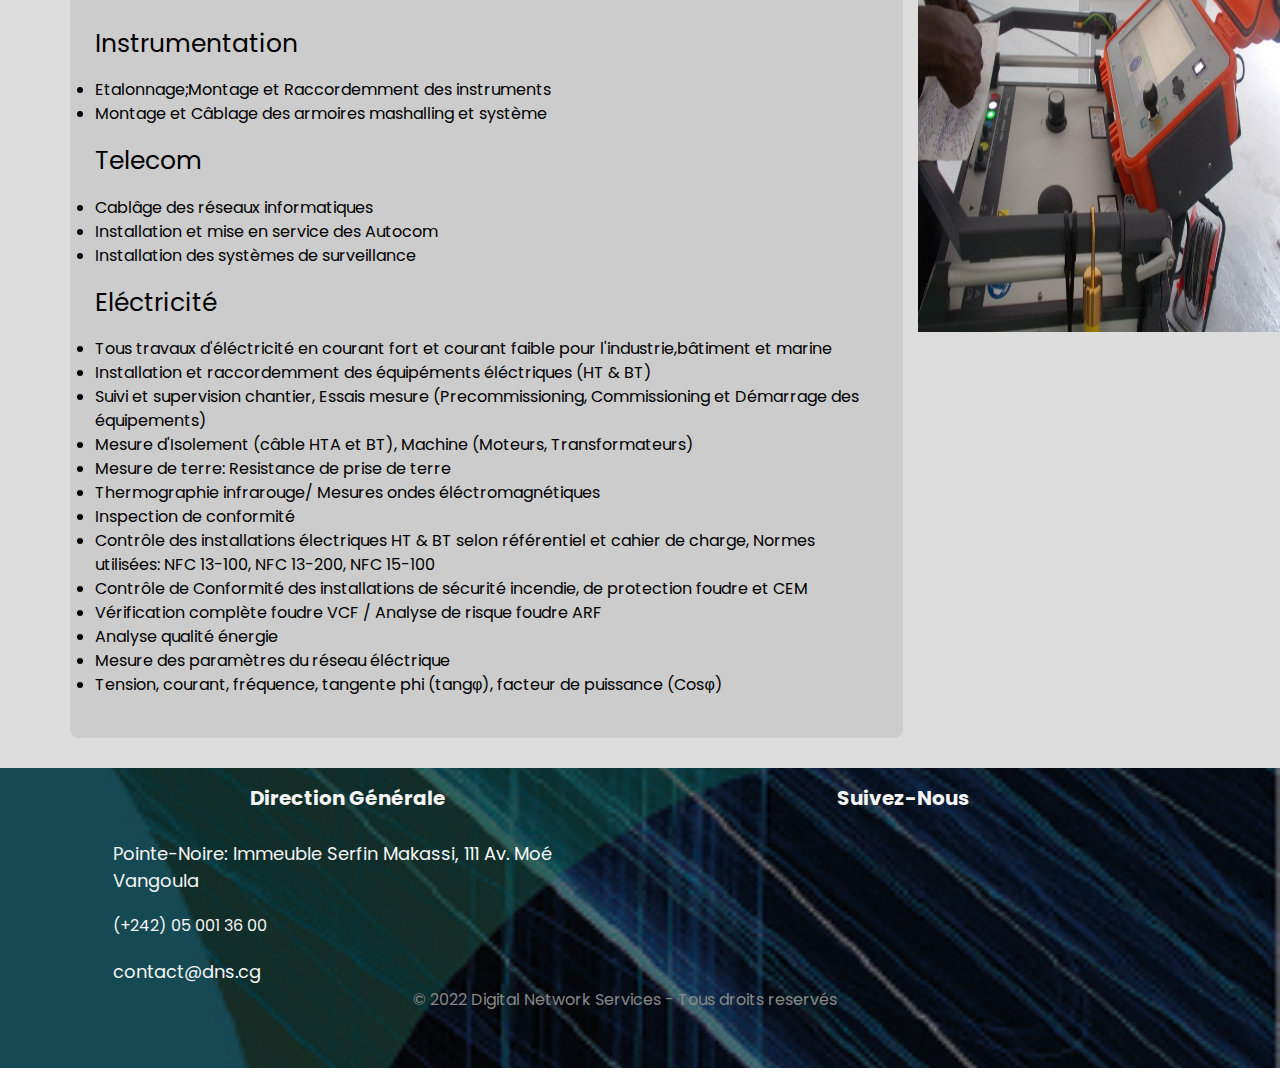
<file: services.html>
<!DOCTYPE html>
<html lang="fr">
<head>
    <meta charset="UTF-8">
    <meta http-equiv="X-UA-Compatible" content="IE=edge">
    <link rel="stylesheet" href="css/MynavCss.css">
    <!-- CSS only -->
    <link rel="shortcut icon" href="Images/dns-icon.png" type="image/x-icon">
    <link href="https://cdn.jsdelivr.net/npm/bootstrap@5.2.0/dist/css/bootstrap.min.css" rel="stylesheet" integrity="sha384-gH2yIJqKdNHPEq0n4Mqa/HGKIhSkIHeL5AyhkYV8i59U5AR6csBvApHHNl/vI1Bx" crossorigin="anonymous">
    <!-- JavaScript Bundle with Popper -->
    <!-- BOXICON CSS -->
    <link href='https://unpkg.com/boxicons@2.1.2/css/boxicons.min.css' rel='stylesheet'>
    <link rel="stylesheet" href="https://cdnjs.cloudflare.com/ajax/libs/font-awesome/6.1.2/css/all.min.css" integrity="sha512-1sCRPdkRXhBV2PBLUdRb4tMg1w2YPf37qatUFeS7zlBy7jJI8Lf4VHwWfZZfpXtYSLy85pkm9GaYVYMfw5BC1A==" crossorigin="anonymous" referrerpolicy="no-referrer" />
    <link rel="stylesheet" href="css/styles.css">
    <!-- =====Nooveau liens==== -->
    <link rel="stylesheet" href="https://cdn.jsdelivr.net/npm/bootstrap@4.6.1/dist/css/bootstrap.min.css">
    <!-- /====Nouveau liens==== -->
    <meta name="viewport" content="width=device-width, initial-scale=1.0">
    <title>Digital Network Services </title>
</head>
<body>




<!-- HEADER -->
<header id="accueil" >
        <nav>
        <div class="navbar">
          <div class="OpenMenu bx-menu"><img src="Images/menu.png" alt=""></div>
          <div class="logo">
            <a href="index.html"><img src="Images/dns-icon.png" alt="dns-icon" title="DIGITAL NETWORK SERVICES"></a>
          </div>
          <div class="nav-links">
            <div class="sidebar-logo">
              <span class="logo-name">DNS</span>
              <div class="CloseMenu bx-x" ><img src="Images/close.png" alt=""></div>
            </div>
            <ul class="links">
              <li><a href="index.html">ACCUEIL</a></li>
              <li><a href="index.html#about">A PROPOS</a></li>
              <li>
                <a href="index.html#sevices">SERVICES</a>
                <i class='bx bxs-chevron-down htmlcss-arrow arrow  '></i>
                <ul class="htmlCss-sub-menu sub-menu">
                  <li><a href="services.html#emi">ENGINEERING MAINTENANCE & INSPECTION</a></li>
                  <li><a href="services.html#mdp">MISE A DISPOSITION DU PERSONNEL</a></li>
                  <li class="more">
                    <span><a href="services.html#ITE">MAINTENANCE INDUSTRIELLE</a>
                    <i class='bx bxs-chevron-right arrow more-arrow'></i>
                  </span>
                    <ul class="more-sub-menu sub-menu">
                      <li><a href="services.html#ITE">INSTRUMENTATION</a></li>
                      <li><a href="services.html#ITE">ELECTRICITE</a></li>
                      <li><a href="services.html#ITE">TELECOM</a></li>
                    </ul>
                  </li>
                  <li><a href="services.html#bureau">BUREAU D'ETUDE</a></li>
                  <li><a href="services.html#CTR">CONTROLE ET REGLEMENTATION</a></li>
                  <li><a href="services.html#CND">CONTROLE NON DESCTRUCTIF</a></li>
                </ul>
              </li>
              <li>
                <a href="carrières.html">CARRIERE</a></li>              
              <li><a href="contact.html">CONTACT</a></li>
            </ul>
          </div>
        </div>
      </nav>

    </header>
    <!-- /HEADER -->


    <!-- ===Services=== -->
<section class="sections services service" id="emi">
        <div class="container">
            <div class="section-header text-center">
                <h2 class="section-tilte">Nos Services</h2>
                <div class="line"><span></span></div>
                <p>
                Aujourd’hui, <b>DIGITAL NETWORK SERVICE </b>est reconnue pour sa politique constante d’Efficacité dans la Transparence et l’Intégrité. Elle est fière de compter parmi ses références des clients et partenaires aussi bien des entreprises nationales et multinationales que des organisations internationales prestigieuses dans quatre départements:
                </p>
            </div>
            <div class="row">
                <div class="col-md-9  col-xs-12 service-info">
                    <h1 class="sevice-title">Engineering Maintenance et Inspection</h1>
                    <p class="service-desc">
                    Notre expérience en Engineering maintenance & Inspection, nous permet de vous 
                    accompagner dans l'élaborations de qualités répondant à vos bésoins.
                    </p>
                    <p class="service-desc">
                        Voici quelques-uns de nos services
                    </p>
                    <p class="service-desc">
                        <ul>
                            <li>Redaction de procedure de maintenance et d'inspection des équipements</li>
                            <li>Création et optimisation plan, gamme de maintenance et d'inspection</li>
                            <li>Gestion des PDR et création des codes Articles</li>
                            <li>Etude RBI</li>
                            <li>Mise en place des outils KPI</li>
                            <li>Achats des materiels et fournitures en DDP</li>
                        </ul>
                    </p>
                </div>                           
                <div class="col-md-3 col-xs-12">
                    <div class="section-img">
                        <img src="Images/dns-icon.png" alt="dns-icon">
                    </div>
                </div>

            </div>

        </div>
    </section>


    <section class="sections services service" >
        <div class="container">
            <!-- <div class="section-header text-center">
            </div> -->
            <div class="row" id="bureau">
                <div class="col-md-6 col-xs-12 service-info">
                    <h1 class="sevice-title">Bureau D'Etude</h1>
                    <p class="service-desc bureau">
                    En fonction de la nature de votre projet,Nos experts sont là pour vous accompagner sur des aspects suivants :
                    </p>
                    <p class="service-desc">
                        <ul>
                            <li>Etude d'implantation et de cheminement</li>
                            <li>Plots plan, Isometrie, Plan guide et toiles de tuyautérie</li>
                            <li>Architecture, Chaudronnerie et Structure</li>
                            <li>Réalisation et mise à jour des schemas éléctriques, PID & PCF</li>
                            <li>Réalistion et mise à jour des schemas de boucle avec micros station V8I et S4I</li>
                            <li>Elaboration des cahiers de charge, Etudes de faisabilité, Note de calcul (HT & BT), Bilan de puissance, chox de mateiels</li>
                            <li>Etude Technique foudre ETF</li>
                        </ul>
                    </p>
                </div>                           
                <div class="col-md-6 col-xs-12">
                    <div class="section-img betude">
                        <img src="Images/betude.jpg" alt="betude">
                    </div>
                </div>

            </div>

        </div>
    </section>


    <section class="sections services service" >
        <div class="container">
            <!-- <div class="section-header text-center">
            </div> -->
            <div class="row" id="mdp">
                <div class="col-md-9 col-xs-12 service-info">
                    <h1 class="sevice-title">Mise à disposition du personnel</h1>
                    <p class="service-desc mdp">
                    Le personnel de DNS est sectionné par un processus d'embauche rigoureux qui répond aux normes établies et aux exigences
                            décrites dans notre mission 
                    </p>
                    <p class="service-desc">
                        <ul>
                            <li>Onshore/Offshore</li>
                            <li>Inspection Subsea</li>
                            <li>Méthodes maintenance et inspection</li>
                            <li>Contrôle CND</li>
                            <li>QA/QC Peinture</li>
                            <li>QA/QC Soudure</li>
                        </ul>
                    </p>
                </div>                           
                <div class="col-md-3 col-xs-12">
                    <div class="section-img mdp">
                        <img src="Images/perso.jpg" alt="betude">
                    </div>
                </div>

            </div>

        </div>
    </section>

    <section class="sections services service" >
        <div class="container">
            <!-- <div class="section-header text-center">
            </div> -->
            <div class="row" id="CND">
                <div class="col-md-9 col-xs-12 service-info">
                    <h1 class="sevice-title">Contrôle Non Destructif CND</h1>
                    <p class="service-desc mdp"> 
                    </p>
                    <p>Nous calibrons régulièrement nos équipements de contrôle et un suivi strict est observé tel qu’il est décrit dans nos procédures et modes opératoires pour répondre aux meilleurs pratiques de l’industrie, de la métallurgie et s’assurer des résultats fiables.
                  <p>  Nous mettons à votre disposition les méthodes suivantes :</p>


                    </p>
                    <p class="service-desc">
                        <ul>
                            <li>Radiographie Industrielle</li>
                            <li>Contrôle Visuel/ Contrôle par Endoscopie</li>
                            <li>Mésure d'épaisseur par ultrason (Recherche des défauts) (UT)</li>
                            <li>Contrôle des soudures par réssuage, Radiographie Magnetoscopie</li>
                            <li>Contrôle avancé: TOFD(Time-Of-Flight Diffraction) / (AUBT/ACFM)</li>
                            <li>Contrôle des fonds de réservoirs par MFL</li>
                            <li>Contrôle des soudures par Boîte vide, Courant de Foucault, Thermographie Infrarouge</li>
                        </ul>
                    </p>
                </div>                           
                <div class="col-md-3 col-xs-12">
                    <div class="section-img mdp">
                        <img src="Images/CND2.jpg" alt="Cnd">
                    </div>
                </div>

            </div>

        </div>
    </section>


    

    <section class="sections services service" >
        <div class="container">
            <!-- <div class="section-header text-center">
            </div> -->
            <div class="row" id="CTR">
                <div class="col-md-9 col-xs-12 service-info">
                    <h1 class="sevice-title">Contrôle Technique et Réglementattion</h1>
                    <p class="service-desc mdp"> 
                    </p>
                    <p>
                        Avec une parfaite competence en adéquation avec les règlements, les législations et les exigences normatives spécifiques, nous vous assurons une prestation de qualité.
                    </p>
                    <p class="service-desc">
                        <ul>
                            <li>Contrôle réglementaire des appareils à pression </li>
                            <li>Contrôle réglementaire des accessoires de securité</li>
                            <li>Contrôle réglementaire des installations éléctriques </li>
                            <li>Verification périodique des appareils éléctriques</li>
                            <li>Contrôle périodique des appareils de levage </li>
                            <li>Barémage des réservoirs et des cuves</li>
                        </ul>
                    </p>
                </div>                           
                <div class="col-md-3 col-xs-12">
                    <div class="section-img mdp">
                        <img src="Images/CND2.jpg" alt="Cnd">
                    </div>
                </div>

            </div>

        </div>
    </section> 

    <section class="sections services service" >
        <div class="container">
            <!-- <div class="section-header text-center">
            </div> -->
            <div class="row" id="ITE">
                <div class="col-md-9 col-xs-12 service-info">
                    <h1 class="sevice-title">Maintenance Industrielle</h1>
                    <p class="service-desc mdp"> 
                    </p>
                    <p class="service-desc">
                        Instrumentation
                        <ul>
                            <li>Etalonnage;Montage et Raccordemment des instruments </li>
                            <li>Montage et Câblage des armoires mashalling et système</li>
                        </ul>
                    </p>
                    <p class="service-desc">
                    Telecom
                        <ul>
                            <li>Cablâge des réseaux informatiques</li>
                            <li>Installation et mise en service des Autocom </li>
                            <li>Installation des systèmes de surveillance</li>
                        </ul>
                    </p>
                    <p class="service-desc">
                    Eléctricité
                        <ul>
                            <li>Tous travaux d'éléctricité en courant fort et courant faible pour l'industrie,bâtiment et marine </li>
                            <li>Installation et raccordemment des équipéments éléctriques (HT & BT)</li>
                            <li>Suivi et supervision chantier, Essais mesure (Precommissioning, Commissioning et Démarrage des équipements)</li>
                            <li>Mesure d'Isolement (câble HTA et BT), Machine (Moteurs, Transformateurs)</li>
                            <li>Mesure de terre: Resistance de prise de terre</li>
                            <li>Thermographie infrarouge/ Mesures ondes éléctromagnétiques</li>
                            <li>Inspection de conformité</li>
                            <li>Contrôle des installations électriques HT & BT selon référentiel et cahier de charge, Normes utilisées: NFC 13-100, NFC 13-200, NFC 15-100</li>
                            <li>Contrôle de Conformité des installations de sécurité incendie, de protection foudre et CEM</li>
                            <li>Vérification complète foudre VCF / Analyse de risque foudre ARF</li>
                            <li>Analyse qualité énergie</li>
                            <li>Mesure des paramètres du réseau éléctrique</li>
                            <li>Tension, courant, fréquence, tangente phi (tang&phi;), facteur de puissance (Cos&phi;)</li>
                        </ul>
                    </p>
                </div>                           
                <div class="col-md-3 col-xs-12">
                    <div class="section-img mdp">
                        <img src="Images/CND2.jpg" alt="Cnd">
                    </div>
                </div>

            </div>

        </div>
    </section>
<!-- ===/Services=== -->

<section class="sections footer">
    <div class="overlay">
    <div class="container">
        <div class="row">
        <div class="col-md-6 col-xs-12">
                <div class="foots">
                    <h3 class="foots-title">Direction Générale</h3>
                    <p class="foots-desc">
                       <span><i class="fa-solid fa-location-dot"></i> <a href="https://www.google.com/maps/place/Digital+Network+Services/@-4.7963709,11.8556068,195m/data=!3m2!1e3!4b1!4m5!3m4!1s0x1a60a52428d71d59:0x12d02a37b16e361!8m2!3d-4.7963688!4d11.8561863"> 
                        Pointe-Noire: Immeuble Serfin Makassi, 111 Av. Moé Vangoula</a></span> 
                        <span><i class="fa-solid fa-phone-flip"></i> (+242) 05 001 36 00</span>
                        <span><i class="fa-solid fa-envelope-circle-check"></i> <a href="mailto:contact@dns.cg">contact@dns.cg</a> </span>
                    </p>
                </div>
            </div>
            <div class="col-md-6 col-xs-12">
                <div class="foots">
                    <h3 class="foots-title">Suivez-Nous</h3>
                    <p class="foots-desc">
                        <a href="#"><i class="fa-brands fa-facebook"></i></a>
                        <a href="#"><i class="fa-brands fa-twitter"></i></a>
                        <a href="#"><i class="fa-brands fa-linkedin"></i></a>
                    </p>
                </div>
            </div> 
            <p class="foots foot-end text-center">&copy 2022  Digital Network Services - Tous droits reservés </p>              
        </div>
    </div>
    </div>
</section>
<!-- /FOOTER -->


    <script src="https://code.jquery.com/jquery-3.6.0.min.js" integrity="sha256-/xUj+3OJU5yExlq6GSYGSHk7tPXikynS7ogEvDej/m4=" crossorigin="anonymous"></script>
    <script src="https://cdn.jsdelivr.net/npm/bootstrap@5.2.0/dist/js/bootstrap.bundle.min.js" integrity="sha384-A3rJD856KowSb7dwlZdYEkO39Gagi7vIsF0jrRAoQmDKKtQBHUuLZ9AsSv4jD4Xa" crossorigin="anonymous"></script>
    <script src="https://cdn.jsdelivr.net/npm/popper.js@1.16.1/dist/umd/popper.min.js"></script>
    <script src="https://cdn.jsdelivr.net/npm/bootstrap@4.6.1/dist/js/bootstrap.bundle.min.js"></script>

    <script src="js/MynavScritp.js"></script>
    <script src="js/scripts.js"></script>
</body>
</html>
</file>
<file: css/MynavCss.css>
/* Googlefont Poppins CDN Link */
@import url('https://fonts.googleapis.com/css2?family=Poppins:wght@200;300;400;500;600;700&display=swap');
*{
  margin: 0;
  padding: 0;
  box-sizing: border-box;
  font-family: 'Poppins', sans-serif;
}
body{
  min-height: 100vh;
}
nav{
  position: fixed;
  top: 0;
  left: 0;
  width: 100%;
  /* height: 100%; */
  height: 100px;
  box-shadow: 0 1px 2px rgba(0, 0, 0, 0.2);
  z-index: 99;
}
.sticky{
  background-color: #010718;
}
nav .navbar{
  height: 100%;
  max-width: 1250px;
  width: 100%;
  display: flex;
  align-items: center;
  justify-content: space-between;
  margin: auto;
  padding: 0 50px;
}
.navbar .logo a{
  font-size: 30px;
  color: #fff;
  text-decoration: none;
  font-weight: 600;
}
nav .navbar .nav-links{
  line-height: 70px;
  height: 100%;
}
nav .navbar .links{
  display: flex;
}
nav .navbar .links li{
  position: relative;
  display: flex;
  align-items: center;
  justify-content: space-between;
  list-style: none;
  padding: 0 14px;
}
nav .navbar .links li a{
  height: 100%;
  text-decoration: none;
  white-space: nowrap;
  color: #fff;
  font-size: 15px;
  font-weight: 500;
}
nav .navbar .links li a:hover{
  color: #7cb62f;
}
nav .navbar .links li .arrow{
  width: 22px;
  line-height: 70px;
  text-align: center;
  display: inline-block;
  color: #fff;
  transition: all 0.3s ease;
}
nav .navbar .links li .sub-menu{
  position: absolute;
  top: 70px;
  left: 0;
  line-height: 40px;
  background: #010718;
  box-shadow: 0 1px 2px rgba(0, 0, 0, 0.2);
  border-radius: 0 0 4px 4px;
  display: none;
  z-index: 2;
}
nav .navbar .links li:hover .htmlCss-sub-menu,
nav .navbar .links li:hover .js-sub-menu{
  display: block;
}
.navbar .links li .sub-menu li{
  padding: 0 22px;
  border-bottom: 1px solid rgba(255,255,255,0.1);
}
.navbar .links li .sub-menu a{
  color: #fff;
  font-size: 15px;
  font-weight: 500;
}
.navbar .links li .sub-menu .more-arrow{
  line-height: 40px;
}
.navbar .links li .sub-menu .more-sub-menu{
  position: absolute;
  top: 10px;
  left: -55%;
  border-radius: 0 4px 4px 4px;
  z-index: 1;
  display: none;
}
.links li .sub-menu .more:hover .more-sub-menu{
  display: block;
}
.navbar .nav-links .sidebar-logo{
  display: none;
}
.navbar .bx-menu{
  display: none;
}
.navbar .logo{
  display: flex;
  align-items: center;
}
.navbar .logo a img{
  height: 95px;
  padding: 8px 0;
  margin-top: -8px;
}
@media (max-width:920px) {
  nav .navbar{
    max-width: 100%;
    padding: 0 25px;
  }

  nav .navbar .logo{
    font-size: 27px;
  }
  nav .navbar .links li{
    padding: 0 10px;
    white-space: nowrap;
  }
  nav .navbar .links li a{
    font-size: 15px;
  }
}
@media (max-width:800px){
  /* nav{
    /* position: relative; 
  } */
  .navbar .bx-menu{
    display: block;
  }
  nav .navbar .nav-links{
    position: fixed;
    top: 0;
    left: -100%;
    display: block;
    max-width: 270px;
    width: 100%;
    background:  #010718;
    line-height: 40px;
    padding: 20px;
    box-shadow: 0 5px 10px rgba(0, 0, 0, 0.2);
    transition: all 0.5s ease;
    z-index: 1000;
  }
  .navbar .nav-links .sidebar-logo{
    display: flex;
    align-items: center;
    justify-content: space-between;
  }
  .navbar .logo{
    width: 75%;
  }
  .navbar .logo .lg-desc{
    display: flex;
    padding: 3px;
    font-size: 25px;
  }
  .navbar .logo .lg-desc span{
    margin-top: 0px;
    padding: 0 5px;
  }
  .sidebar-logo .logo-name{
    font-size: 25px;
    color: #fff;
  }
    .sidebar-logo  i,
    .navbar .bx-menu{
      font-size: 25px;
      color: #fff;
    }
    .sidebar-logo  img,
    .navbar .bx-menu img{
      height: 25px;
    }

  nav .navbar .links{
    display: block;
    margin-top: 20px;
  }
  nav .navbar .links li .arrow{
    line-height: 40px;
  }
nav .navbar .links li{
    display: block;
  }
nav .navbar .links li .sub-menu{
  position: relative;
  top: 0;
  box-shadow: none;
  display: none;
}
nav .navbar .links li .sub-menu li{
  border-bottom: none;

}
.navbar .links li .sub-menu .more-sub-menu{
  display: none;
  position: relative;
  left: 0;
}
.navbar .links li .sub-menu .more-sub-menu li{
  display: flex;
  align-items: center;
  justify-content: space-between;
}
.links li:hover .htmlcss-arrow,
.links li:hover .js-arrow{
  transform: rotate(0deg);
  }
  .navbar .links li .sub-menu .more-sub-menu{
    display: none;
  }
  .navbar .links li .sub-menu .more span{
    /* background: red; */
    display: flex;
    align-items: center;
    /* justify-content: space-between; */
  }

  .links li .sub-menu .more:hover .more-sub-menu{
    display: none;
  }
  nav .navbar .links li:hover .htmlCss-sub-menu,
  nav .navbar .links li:hover .js-sub-menu{
    display: none;
  }
.navbar .nav-links.show1 .links .htmlCss-sub-menu,
  .navbar .nav-links.show3 .links .js-sub-menu,
  .navbar .nav-links.show2 .links .more .more-sub-menu{
      display: block;
    }
    .navbar .nav-links.show1 .links .htmlcss-arrow,
    .navbar .nav-links.show3 .links .js-arrow{
        transform: rotate(180deg);
}
    .navbar .nav-links.show2 .links .more-arrow{
      transform: rotate(90deg);
    }
}
@media (min-width:370px) and (max-width:600px) {
  .navbar .logo .lg-desc{
    display: none
  }
  .navbar .logo{
    align-items: center;
    margin-left: 25px;
  }
  .navbar .logo a img{
    height: 95px;
    padding: 8px 0;
    margin: 5px 75px;
  }
  
}
@media (max-width:370px){
  nav .navbar .nav-links{
  max-width: 100%;
}
.navbar .logo a img{
  height: 95px;
  padding: 8px 0;
  margin: 5px 75px;
}
.navbar .logo .lg-desc{
  display: none
}
}
</file>
<file: css/styles.css>
/* --Styles Général --*/
body
{
    font-family: 'Lucida',sans-serif;
    background-color: #ccc;
}

.sections
{
    padding: 20px 0;
}
.row
{
    width: 100%;
    margin: 0;
    justify-content: space-around;
}
.overlay
{
    position: absolute;
    top: 0;
    bottom: 0;
    left: 0;
    right: 0;
    background: rgb(0, 0, 0, 0.5);
}

.section-header
{
    margin-top: 70px;
    border-bottom: 2px solid #888;
}
.section-header .section-tilte
{
    font-size: 40px;
}
.section-header .line
{
    width: 200px;
    height: 3px;
    background: #ddd;
    margin: auto;
    border-radius: 3px;
}
.section-header .line span
{
    display: block;
    width: 150px;
    height: 4px;
    background-color: #7cb62f;
    margin: auto;
    position: relative;
    bottom: 0.5px;
    border-radius: 3px;
}

.section-header p
{
    margin: 15px auto;
    color: #101010;
    font-size: 20px;
    padding: 10px 0;
}
/* --/Styles Général-- */
/* --HEADER-- */
header
{
    height: 100px;
    padding: 10px 0;
    top: 0;
    left:0 ;
    position: fixed;
    background-color: rgb(0, 0, 0, 0.5);
    border-bottom: 1px solid #101010;
    width: 100%;
    z-index: 100;
}

/* --Home Section --*/
.home
{
    height: 700px;
    background-image: url(../Images/01.png);
    background-size: cover;
    background-position: center;
    position: relative;
}
.home .home-content
{
    position: absolute;
    top: 50%;
    left: 50%;
    transform: translate(-50%, -50%);
}
.home .home-title
{
    color: #f5f5f5;
    font-size: 45px;
    margin-bottom: 20px;
    
}
.home .home-desc
{
    color: #f5f5f5;
    font-size: 20px;
    padding: 5px;
}
.home .button
{
    background-color: #7cb62f;
    width: 150px;
    text-align: center;
    padding: 10px 0;
}
.home .button a{
    text-decoration: none;
    color: #f5f5f5;
    font-size: 18px;
}
.home .button:hover, .home .button a:hover
{
    text-decoration: none;
    background-color: #618d26;
}

/*---Annimer le chévron---*/
@keyframes fadeInFrom{
    from{
        opacity: 0;
        transform: translateY(-20px);
    }
    to{
        opacity: 1;
        transform: translateY(0);
    }
    
} 
@keyframes floating{
    0%{
        transform: translate(0%, 0%) rotate(360deg);
    }
    25%{
        transform: translate(0%, 0%) rotate(360deg);
    }
    50%{
        transform: translate(0%, 10%) rotate(360deg);
    }
    75%{
        transform: translate(0%, 15%) rotate(360deg);
    }
    100%{
        transform: translate(0%, 0%) rotate(360deg);
    }
}
.home .button a i{
    animation: fadeInFrom .5s linear forwards, floating ease 1s infinite;
    transition: all .2s ease-in;
    z-index: -1;
    overflow: hidden;

}

/* --Responsive home section-- */
@media (min-width: 300px) and (max-width:991px){
    .home .home-title
    {
        font-size: 25px;
    }   
    .home .home-desc
    {
        font-size: 18px;
        padding: 0;
    }
}
/* --/Home Section --*/
/* ---ABOUT--- */
.about
{
    background-color: #ddd;
}
.section-header p span
{
    color:#7cb62f;
}
.about .about-info
{
    margin: 20px auto;
    padding: 10px 0;
}
.about .about-info h3{
    font-size: 20px;
    font-weight: normal;
    margin-bottom: 25px;
}
.about .about-info h3 span
{
    color: #7cb62f;
}
.about .about-info ul li
{
    font-size: 19px;
    list-style-type: circle;

}
.about .about-info .about-info-desc
{
    line-height: 1.5;
    font-size: 19px;
    margin-top: 4px;
    margin-bottom: 20px;
}
.about .about-info .about-info-btn a
{
     color: #f5f5f5;
}
@media (min-width: 300px) and (max-width:991px){
    .about .about-info
    {
        text-align: center;
        font-size: 18px;
    }
}
.about .about-info .about-info-btn
{
    background-color: #7cb62f;
    padding: 10px 20px;
    border: 0;
    font-weight: bold;
}
.about .about-info-btn:hover, .about-info-btn a:hover
{
    text-decoration: none;
    background-color: #618d26;
}
.about .about-img img
{
    width: 100%;
    height: 460px;
    padding: 10px 0;
    cursor: pointer;
}

/* --New page ABOUT-- */
.apropos
{
    background-color: #f7f7f7;
    color: #000;
}
.apropos .section-info
{
    margin: 30px 0;
    padding: 10px 0; 
}
.apropos .section-header .dns
{
	margin-top: 100px;
}

.apropos .section-desc
{
    line-height: 1.5;
    font-size: 20px;
    margin-top: 4px;
    margin-bottom: 20px;
}
.apropos .section-coord h3
{
    font-weight: normal;
    font-size: 25px;
    margin: 25px 0;
}
.apropos .section-coord .section-coord-desc p, a
{
    font-size: 18px;
    padding: 10px 0;
    text-decoration: none;
    color: #000;
}
.apropos .section-img img
{
    margin-top: 45px;
    width: 100%;
}
.apropos .about-btn a
{
    text-decoration: none;
    color: #f5f5f5;
    font-size: 18px;
    font-weight: bold;
}
@media (min-width: 300px) and (max-width:991px){
    .apropos .section-desc, .apropos .section-coord
    {
        text-align: center;
        padding: 10px;
        font-size: 19px;
    }
    .apropos .section-img img
    {
        height: 200px;
        width: auto;
    }
    .apropos .section-img 
    {
        text-align: center;
        margin-top: -40px;
    }
}

/* --Services section-- */
.services
{
    background-color: #ccc;
}
.services .serv{
    background-color: #f5f5f5;
    padding: 10px;
    text-align: center;
    margin: 8px;
    border-radius: 15px;
}
.services .serv:hover
{
    box-shadow: 5px 5px 5px #888;
    cursor: pointer;
}
.services .serv button
{
    background-color: #010718;
    text-align: center;
    padding:  10px auto;
}
.services .serv button a
{
    text-decoration: none;
    color: #f5f5f5;
    font-weight: bold;
}
.services .serv-title
{
    font-weight: bold;
    font-size: 20px;
    margin-bottom: 20px;
}
.services .serv-desc,
.services .serv-desc ul li
{
    font-size: 16px;
    color: #888;
    margin-bottom: 20px;
}
.services .serv-desc ul
{
    list-style: none;
}

/* ====Slide Carousel=== */

#demo
{
    background-color: #eee;
    height: 400px;
    padding: 25px;
}
#demo .carousel-inner img
{
    height: 200px;
    width: 30%;
    text-align: center;
    padding: 20px 40px;
    margin: 10px 35%;
}
#demo .carousel-inner .carousel-caption
{
    font-size: 25px;
    color: #010718;
}
#demo .fleche
{
    height: 60px;
    width: 50px;
    margin: 100px;
    margin-top: 100px;
    background-color: #ddd;
    color: #000;
}
#demo .fleche:hover
{
    background-color: #ccc;
}
 .sections-header
{
    padding-top: 40px;
    border-bottom: transparent;
    background-color: #eee;
}
.sections-header .sections-tilte
{
    font-size: 40px;
}
.sections-header .lines
{
    width: 200px;
    height: 3px;
    background: #ddd;
    margin: auto;
    border-radius: 3px;
}
 .sections-header .lines span
{
    display: block;
    width: 150px;
    height: 4px;
    background-color: #7cb62f;
    margin: auto;
    position: relative;
    bottom: 0.5px;
    border-radius: 3px;
}
@media (min-width: 300px) and (max-width:991px)
{
    #demo
{
    background-color: #eee;
    height: 200px;
    padding: 25px 0;
}
#demo .carousel-inner img
{
    height: 100px;
    width: 30%;
    text-align: center;
    padding: 10px 0;
    margin: 10px 35%;
}
}
/* ===/slide Carousel==== */

/* ===New pages Services=== */

.service
{
    background-color: #ddd;
    color: #000;
    margin: 0;
    padding: 0;
    box-sizing: border-box;
}
.service .service-info
{
    font-family: 'Poppins', 'Lucida', sans-serif;
    padding: 25px;
    margin: 30px 0;
    background-color: #ccc;
    border-radius: 9px;
}
.service .section-header
{
   
    margin-top: -10px;
    padding-top: 150px;

}
.service .sevice-title
{
    margin: 25px;
    font-weight: bold;
}
.service .service-desc
{
    font-size: 25px;
}
.service .service-desc ul
{
    padding: 10px;
    list-style-type: square;
}
.service .bureau
{
    width: 400px;
}

.service .betude img
{
    height: 420px;
    margin-top: 30px;
    width: 500px;
}

.service .mdp img
{
    height: 420px;
    margin-top: 40px;
    width: 370px;
}
@media (min-width: 300px) and (max-width:991px)
{
    .service .service-info
    {
        text-align: center;
    }
	.service .sevice-title
	{
		font-size: 20px;
		text-align: center;
		padding: auto 15px;
	}
    .service .section-img img
    {
        height: 300px;
	width: 300px;
    }
    .service .section-img{
        margin: 9px 25%;
    }
    .service .service-info .bureau
    {
        font-size: 18px;
        text-align: left;
        margin: 0 25px;
    }
    .service .betude img
{
    height: 300px;
    margin-top: 10px;
    width: 200px;
}

.service .mdp img
{
    height: 100px;
    margin-top: 9px;
    width: 200px;
}
}




/* ===/New pages Services=== */

/* --Footer section */
.footer
{
    background-image: url(../Images/40.png);
    background-size: cover;
    background-position: center;
    position: relative;
    height: 300px;
    width: 100%;
}
.footer .overlay
{
    position: absolute;
    top: 0;
    bottom: 0;
    left: 0;
    right: 0;
    background: rgb(0, 0, 0, 0.5);
}
.footer .foots{
    padding: 10px;
    text-align: center;
    margin: 8px;
    color: #f5f5f5;
    border-radius: 15px;
}

.footer .foots-title
{
    font-weight: bold;
    font-size: 20px;
    margin-bottom: 20px;
}
.footer .foots-desc
{
    font-size: 16px;
    color: #f5f5f5;
    margin-bottom: 15px;
}
.footer .foots-desc span a
{
    color: #f5f5f5;
}
.footer .foots-desc span a:hover
{
    color: #ccc;
    font-style: italic;
}
.footer .foots-desc span
{
    display: block;
    padding: 10px;
    text-align: left;
    color: #f5f5f5;
}
.footer .foots-desc a i
{
    font-size: 25px;
    color: #f5f5f5;
    padding: 10px;
    margin:5px;
    line-height: 2;
}
.footer .foots-desc a i:hover
{
    background-color: #ddd;
    border-radius: 8px;
    color: #010718;

}
@media (min-width: 300px) and (max-width:991px)
{
    .footer
    {
        background-color: #101010;
        height: 500px;
        width: 100%;
        
    }
    .footer .foots-desc
    {
        color: #f5f5f5;
        margin-bottom: 10px;
        text-align: center;
    }
    .footer .foot-end
    {
        padding: 10px;
        bottom: 0px;
        text-align: center;
    }
    .footer .foot-end
    {
        margin-top: -20px;
        text-align: center;
        padding: 10px 0;
        color: #f5f5f5;
        font-size: 17px;
        bottom: 0;
    }

}
.footer .foot-end
{
    margin-top: -50px;
    text-align: right;
    padding: 10px;
    color: #888;
    bottom: 0;
    cursor: pointer;
}
/* --/Footer section-- */
/* =====CONTACT===== */
.contact form, .section-ctc
{
    padding: 30px 8px;
    margin: 25px 9px;
}
.contact form .blue
{
color: #010718;
}
.contact form label
{
    font-size: 18px;
    font-family:'Poppins', 'Lucida',Verdana, sans-serif;
}
.contact form
{
    background-color: #eee;
    align-items: center;
}
.contact form .button1
{
    outline: none;
    background-color: #010718;
    margin-left: 50%;
    padding: 8px;
    border-radius: 5px;
    width: 200px;
    color: #f5f5f5;
    font-size: 18px;
}
.contact .section-ctc .section-coord
{
    height: 650px;
    background-color: #010718;
    padding: 45px;
    font-size: 18px;
    box-shadow: 6px 6px 3px #ddd;
}
.contact .section-ctc .section-coord p,
.contact .section-ctc .section-coord span,
.section-ctc .section-coord a{
    text-decoration: none;
    color: #f5f5f5;
    padding: 15px;
}
.section-ctc .section-coord a:hover
{
    font-style: italic;
}
.google-map .row
{
    text-align: center;
}
.google-map .row .map
{
    text-align: center;
    margin: 25px 10px;
    padding: 30px 40px;
}

@media (min-width: 270px) and (max-width: 991px){

    .contact form, .section-ctc
{
    text-align: center;
    padding: 20px auto;
    margin: 25px auto;
}
    .contact form .button1
{
    outline: none;
    background-color: #010718;
    margin-left: 8px;
    padding: 8px;
    border-radius: 5px;
    width: 100px;
    color: #f5f5f5;
    font-size: 18px;
}

.contact .section-ctc .section-coord
{
    height: 710px;
    background-color: #010718;
    padding: 10px;
    width: 100%;
    position: relative;
    font-size: 18px;
    box-shadow: 6px 6px 3px #ddd;
}
}
/* =====/CONTACT==== */

/* ======Carrières Styles====== */
.carriere .section-header
{
    margin-top: 70px;
    border-bottom: 2px solid #888;
}
.carriere .section-header .section-tilte
{
    font-size: 40px;
}

/* =====Slide Styles===== */

.slider
{
    height: 100vh;
    position: relative;
}
.slider img
{
    object-fit: cover;
    height: 100%;
    width: 100%;
    position: absolute;
    top: 100px;
    left: 0; 
    opacity: 0;
    transition: opacity .5s ease-in;
}
.slider img.active
{
    opacity: 1;
}

/* =====/Slide Styles===== */
.carriere .row{
    padding: 25px 5%;
    font-size: 20px;
}


.carrier-foot{
    height: 250px;
    background-color: #010718;
    padding: 50px 25px;
    color: #f5f5f5;
}
.carrier-foot .foot-logo{
    display: flex;
    width: auto;
    padding: 10px;
    margin-left: -75px;
    align-items: center;
}
.carrier-foot .foot-logo img{
    height: 150px;
}
.carrier-foot .foot-logo h1{
    text-transform: uppercase;
    font-size: 35px;
}
.carrier-foot .foot-logo h1 span{
    color: blue;
    font-weight: 600;
    letter-spacing: 2px;
}
.carrier-foot .foot-contact{
    display: block;
    height: auto;
}
.carrier-foot .foot-contact span{
    display: block;
    padding: 8px 0;
} .carrier-foot .foot-contact span a,
.carrier-foot .foot-contact button a,
.carrier-foot .foot-desc  ul li a:hover{
    color: #f5f5f5;
    text-decoration: none;
}.carrier-foot .foot-contact span a:hover

{
    font-style: italic;
}
.carrier-foot .foot-desc ul li{
    list-style: none;
    padding: 8px;

}

@media (min-width: 250px) and (max-width: 991px){

    .carrier-foot
    {
    height: 670px;
    text-align: center;
    background-color: #010718;
    padding: 10px;
    color: #f5f5f5;
    }
    .carrier-foot .foot-logo h1{
    text-transform: uppercase;
    font-size: 25px;
    }

    .carrier-foot .foot-desc ul li{
    list-style: none;
    padding: 8px;
    margin: 40px 0;
    display: inline;
    }
    .carrier-foot .foot-contact{
    display: block;
    height: auto;
    margin: 35px auto;
    }


    .carrier-foot .foot-contact h2::before
{
    display: none;
}
}
/* ======/Carrières Styles====== */



.carrier-foot .foot-contact h2::before
{
    content: '';
    position: absolute;
    height: 2px;
    width: 130px;
    background-color: #f5f5f5;
    top: 40px;
    left: 25%;
}
.carrier-foot .foot-desc ul li a::before
{
    content: '';
    position: absolute;
    left: 50%;
    transform: translateX(-50%);
    height: 6px;
    width: 6px;
    border-radius: 50%;
    background-color: #f5f5f5;
    opacity: 0;
    transition: all 0.3s ease;
}
.carrier-foot .foot-desc ul li:hover a::before{ 
    opacity: 1;
}







body{
	font-family: poppins;
}
.carousel-item{
	height: 100vh;
	min-height: 300px;
}
.carousel-caption{
	margin-bottom: 200px;
}
.carousel-caption h5{
	text-transform: uppercase;
	font-size: 45px;
	letter-spacing: 2px;
	margin-top: 45px;
	font-weight: 900;
}
.carousel-caption p
{
	font-size: 18px;
	margin: auto 25px;
	width: auto;
	line-height: 2;
}
.carousel-caption p a{
	text-transform: uppercase;
	background: #f5f5f5;
	margin-top: 25px;
	font-weight: 100;
	display: inline-block;
	border-radius: 25px;
	color: #010718;
	text-decoration: none;
	padding: 10px;
}
</file>
